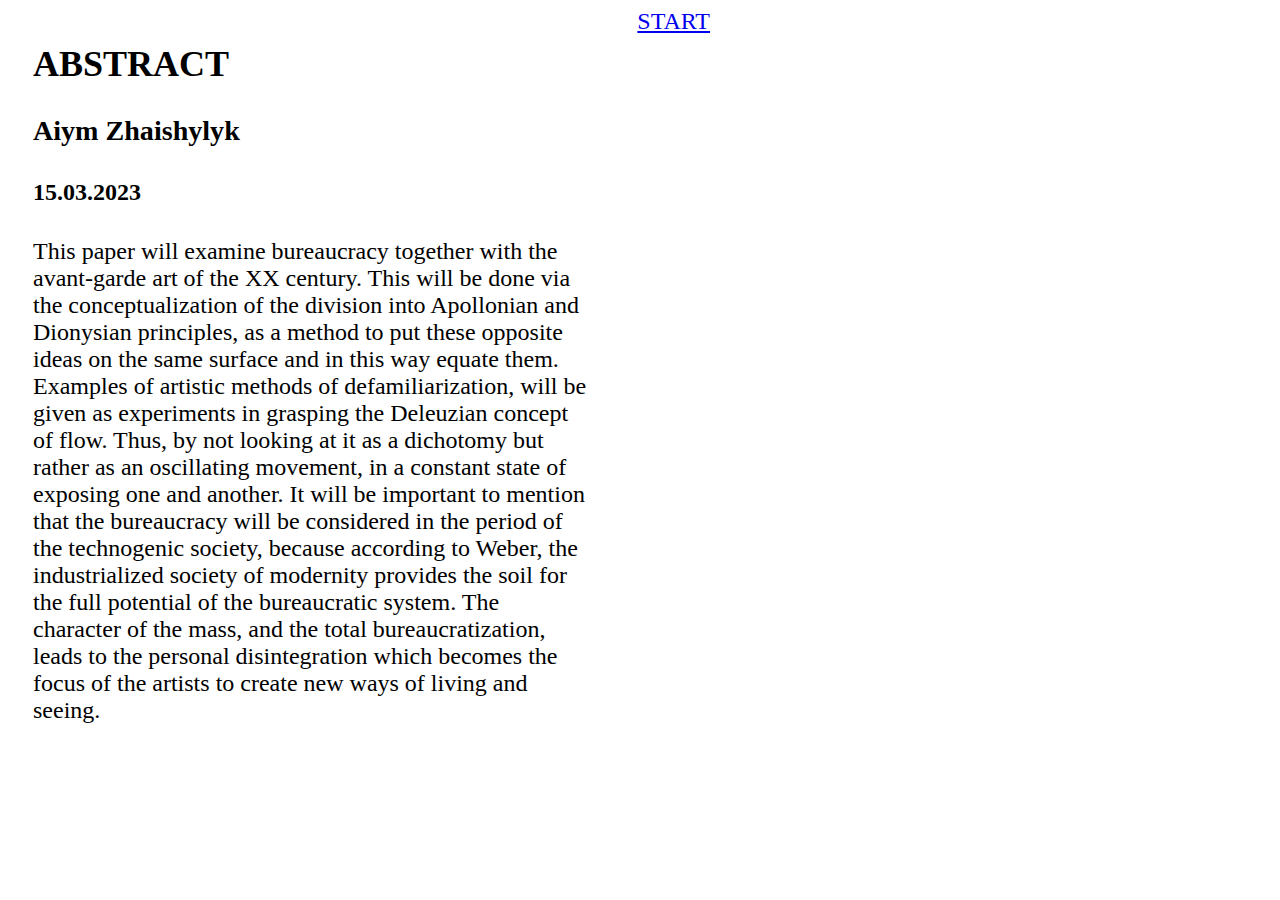
<file: index.html>
<!DOCTYPE html>
<html>
<head>
	<meta charset="utf-8" />
	<link rel="stylesheet" href="./style.css">
</head>

<body>
<div id="columnOne" class="column">
	<div>
		<h2 style="margin-left:20px;">
			ABSTRACT
		</h2>

		<h3 style="margin-left:20px;">
			Aiym Zhaishylyk
		</h3>

		<h4 style="margin-left:20px;">
			15.03.2023
		</h4>

		<p style="margin-left:20px;padding-right:40px;">
			This paper will examine bureaucracy together with the avant-garde art of the XX century. This will be done via the conceptualization of the division into Apollonian and Dionysian principles, as a method to put these opposite ideas on the same surface and in this way equate them. Examples of artistic methods of defamiliarization, will be given as experiments in grasping the Deleuzian concept of flow. Thus, by not looking at it as a dichotomy but rather as an oscillating movement, in a constant state of exposing one and another. It will be important to mention that the bureaucracy will be considered in the period of the technogenic society, because according to Weber, the industrialized society of modernity provides the soil for the full potential of the bureaucratic system. The character of the mass, and the total bureaucratization, leads to the personal disintegration which becomes the focus of the artists to create new ways of living and seeing.
		</p>
	</div>
</div>
<div>
	<a href="menu.html" class="button2">START</a>
</div>

</body>
</html>
</file>
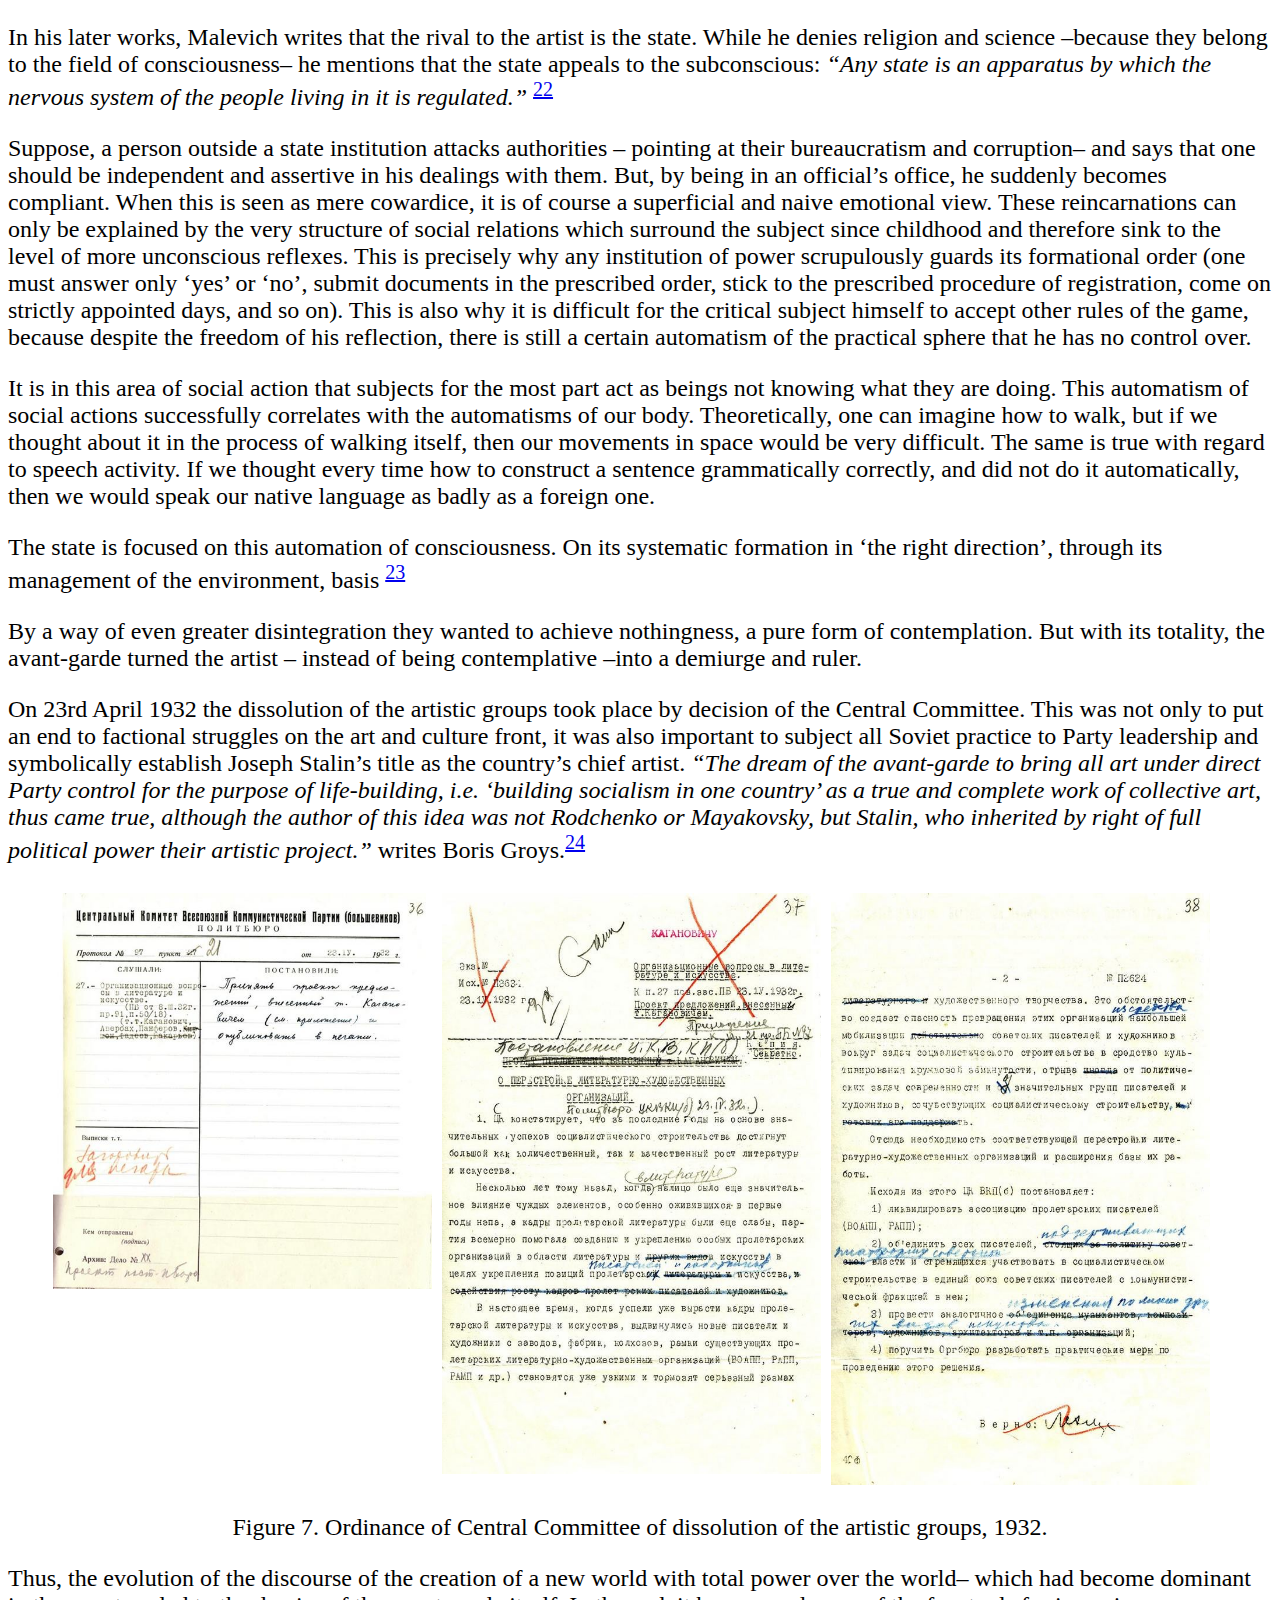
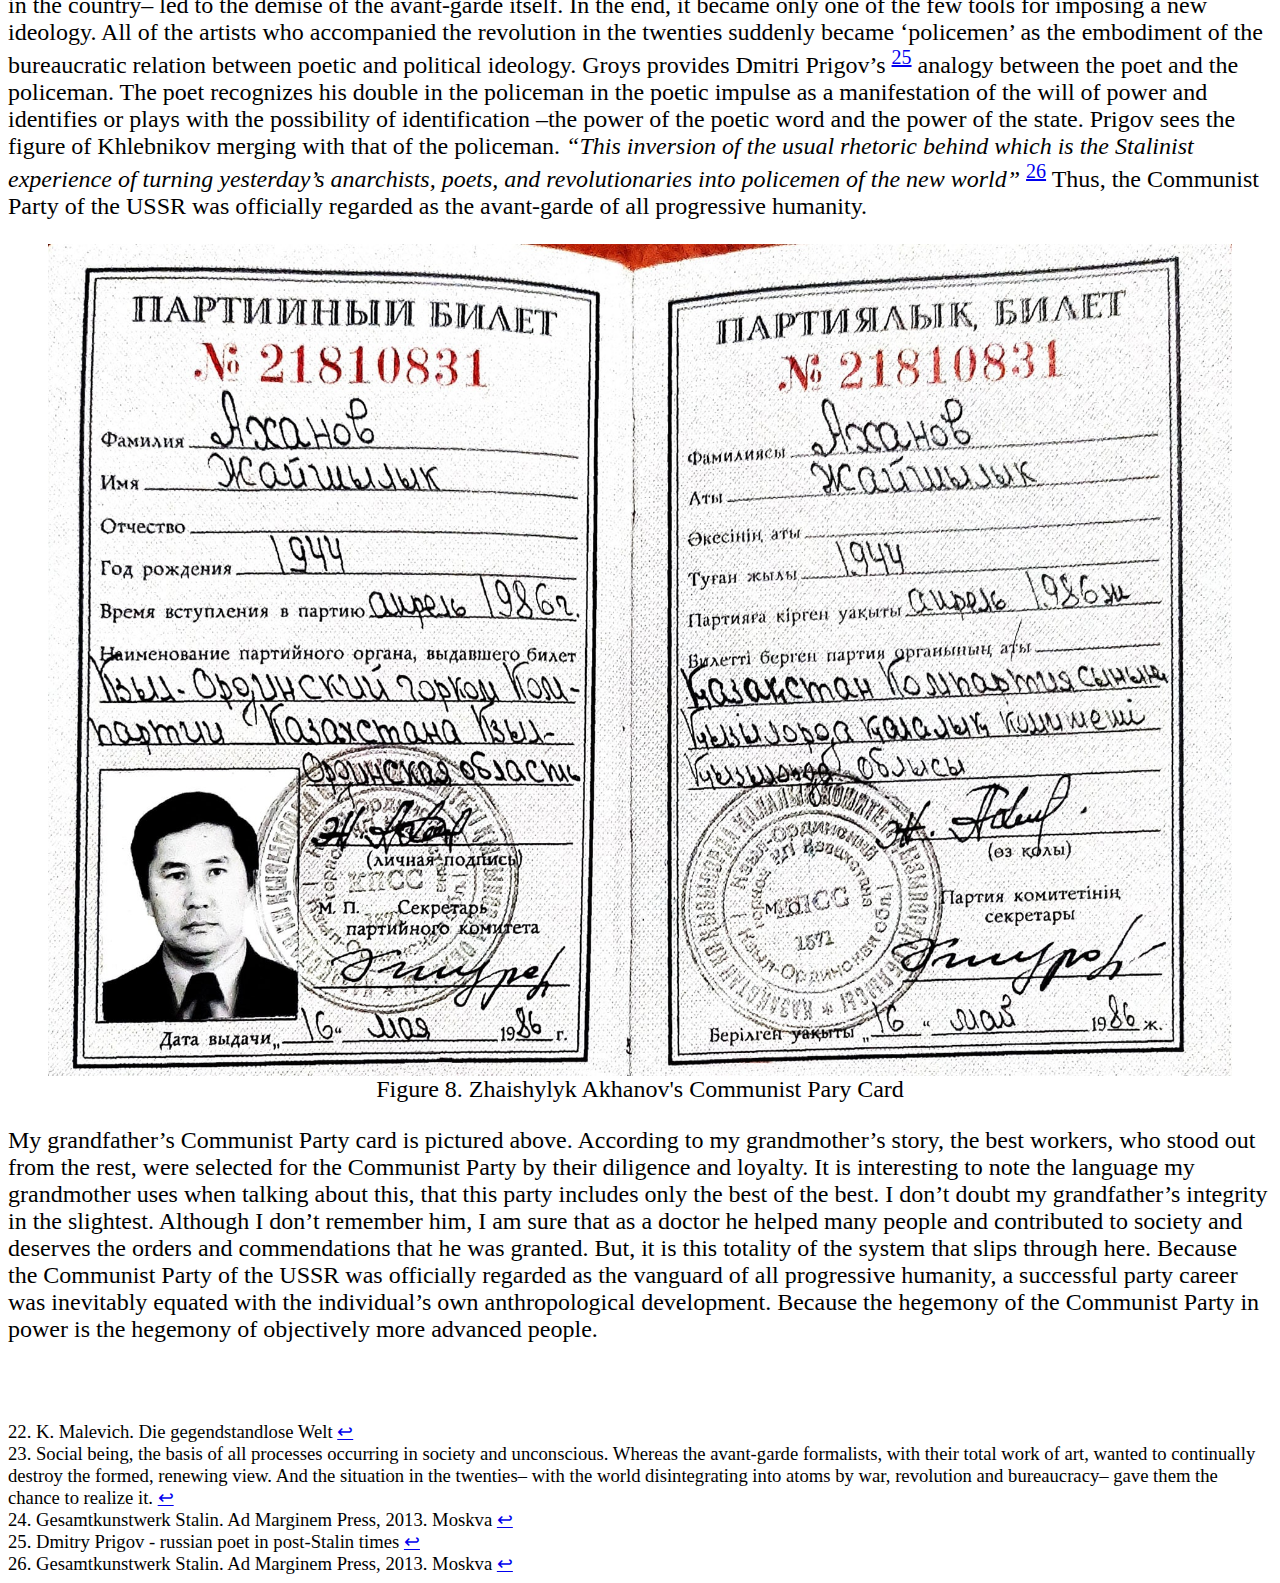
<file: artist-ruler.html>
<!DOCTYPE html>
<html>
  <head>
    <meta charset="UTF-8">
    <meta name="viewport" content="width=device-width, initial-scale=1.0">
    <title>The web site of aiymthesis</title>
    <!-- The style.css file allows you to change the look of your web pages.
         If you include the next line in all your web pages, they will all share the same look.
         This makes it easier to make new pages for your site. -->
   <link rel="stylesheet" href="style.css">
  </head>
  <body>


    <p>In his later works, Malevich writes that the rival to the artist is the state. While he denies religion and science –because they belong to the field of consciousness– he mentions that the state appeals to the subconscious:<i> “Any state is an apparatus by which the nervous system of the people living in it is regulated.”</i> <sup class="footnote"><a id="fnref-22" href="#fn-22">22 </a></sup></p>

<p>Suppose, a person outside a state institution attacks authorities – pointing at their bureaucratism and corruption– and says that one should be independent and assertive in his dealings with them. But, by being in an official’s office, he suddenly becomes compliant. When this is seen as mere cowardice, it is of course a superficial and naive emotional view. These reincarnations can only be explained by the very structure of social relations which surround the subject since childhood and therefore sink to the level of more unconscious reflexes. This is precisely why any institution of power scrupulously guards its formational order (one must answer only ‘yes’ or ‘no’, submit documents in the prescribed order, stick to the prescribed procedure of registration, come on strictly appointed days, and so on). This is also why it is difficult for the critical subject himself to accept other rules of the game, because despite the freedom of his reflection, there is still a certain automatism of the practical sphere that he has no control over. </p>

<p>It is in this area of social action that subjects for the most part act as beings not knowing what they are doing. This automatism of social actions successfully correlates with the automatisms of our body. Theoretically, one can imagine how to walk, but if we thought about it in the process of walking itself, then our movements in space would be very difficult. The same is true with regard to speech activity. If we thought every time how to construct a sentence grammatically correctly, and did not do it automatically, then we would speak our native language as badly as a foreign one.</p>

<p>The state is focused on this automation of consciousness. On its systematic formation in ‘the right direction’, through its management of the environment, basis <sup class="footnote"><a id="fnref-23" href="#fn-23">23</a></sup></p>
<p>By a way of even greater disintegration they wanted to achieve nothingness, a pure form of contemplation. But with its totality, the avant-garde turned the artist – instead of being contemplative –into a demiurge and ruler.</p>

<p>On 23rd April 1932 the dissolution of the artistic groups took place by decision of the Central Committee. This was not only to put an end to factional struggles on the art and culture front, it was also important to subject all Soviet practice to Party leadership and symbolically establish Joseph Stalin’s title as the country’s chief artist. <i>“The dream of the avant-garde to bring all art under direct Party control for the purpose of life-building, i.e. ‘building socialism in one country’ as a true and complete work of collective art, thus came true, although the author of this idea was not Rodchenko or Mayakovsky, but Stalin, who inherited by right of full political power their artistic project.”</i> writes Boris Groys.<sup class="footnote"><a id="fnref-24" href="#fn-24">24 </a></sup></p>
<figure>
<div class="row">
              <div class="column"; style="width: 32%;">
<img src="assets/ukaz1.jpg" id="images" style="display:block">
</div>
<div class="column"; style="width: 32%;">
<img src="assets/ukaz2.jpg" id="images" style="display:block">
</div>
<div class="column"; style="width: 32%;">
<img src="assets/ukaz3.jpg" id="images" style="display:block">
</div>
</figure>
<center>
<figcaption>Figure 7. Ordinance of Central Committee of dissolution of the artistic groups, 1932.</figcaption>
</center>
<p>Thus, the evolution of the discourse of the creation of a new world with total power over the world– which had become dominant in the country– led to the demise of the avant-garde itself. In the end, it became only one of the few tools for imposing a new ideology. All of the artists who accompanied the revolution in the twenties suddenly became ‘policemen’ as the embodiment of the bureaucratic relation between poetic and political ideology. Groys provides Dmitri Prigov’s <sup class="footnote"><a id="fnref-25" href="#fn-25">25</a></sup> analogy between the poet and the policeman. The poet recognizes his double in the policeman in the poetic impulse as a manifestation of the will of power and identifies or plays with the possibility of identification –the power of the poetic word and the power of the state. Prigov sees the figure of Khlebnikov merging with that of the policeman. <i>“This inversion of the usual rhetoric behind which is the Stalinist experience of turning yesterday’s anarchists, poets, and revolutionaries into policemen of the new world” </i><sup class="footnote"><a id="fnref-26" href="#fn-26">26</a></sup>
Thus, the Communist Party of the USSR was officially regarded as the avant-garde of all progressive humanity.</p>
<figure>
<img src="assets/ata.jpg" id="images" style="display:block">
<center>
<figcaption>
  Figure 8. Zhaishylyk Akhanov's Communist Pary Card
</figcaption>
</center>
</figure>
<p>My grandfather’s Communist Party card is pictured above. According to my grandmother’s story, the best workers, who stood out from the rest, were selected for the Communist Party by their diligence and loyalty. It is interesting to note the language my grandmother uses when talking about this, that this party includes only the best of the best. I don’t doubt my grandfather’s integrity in the slightest. Although I don’t remember him, I am sure that as a doctor he helped many people and contributed to society and deserves the orders and commendations that he was granted. But, it is this totality of the system that slips through here. Because the Communist Party of the USSR was officially regarded as the vanguard of all progressive humanity, a successful party career was inevitably equated with the individual’s own anthropological development. Because the hegemony of the Communist Party in power is the hegemony of objectively more advanced people.
</p>
<br>
<br>
<footer style="font-size:14pt;">

        <foot id="fn-22" value="22">
    22. K. Malevich. Die gegendstandlose Welt <span class="footnotereverse"><a href="#fnref-22">↩</a></span>
<br>
<foot id="fn-23" value="23">
23. Social being, the basis of all processes occurring in society</mark> and unconscious. Whereas the avant-garde formalists, with their total work of art, wanted to continually destroy the formed, renewing view. And the situation in the twenties– with the world disintegrating into atoms by war, revolution and bureaucracy– gave them the chance to realize it. <span class="footnotereverse"><a href="#fnref-23">↩</a></span>
<br>
<foot id="fn-24" value="24">
24. Gesamtkunstwerk Stalin. Ad Marginem Press, 2013. Moskva <span class="footnotereverse"><a href="#fnref-24">↩</a></span>
<br>
<foot id="fn-25" value="25">
25. Dmitry Prigov - russian poet in post-Stalin times <span class="footnotereverse"><a href="#fnref-25">↩</a></span>
<br>
<foot id="fn-26" value="26">
26. Gesamtkunstwerk Stalin. Ad Marginem Press, 2013. Moskva <span class="footnotereverse"><a href="#fnref-26">↩</a></span>
</footer>
  </body>
</html>
</file>
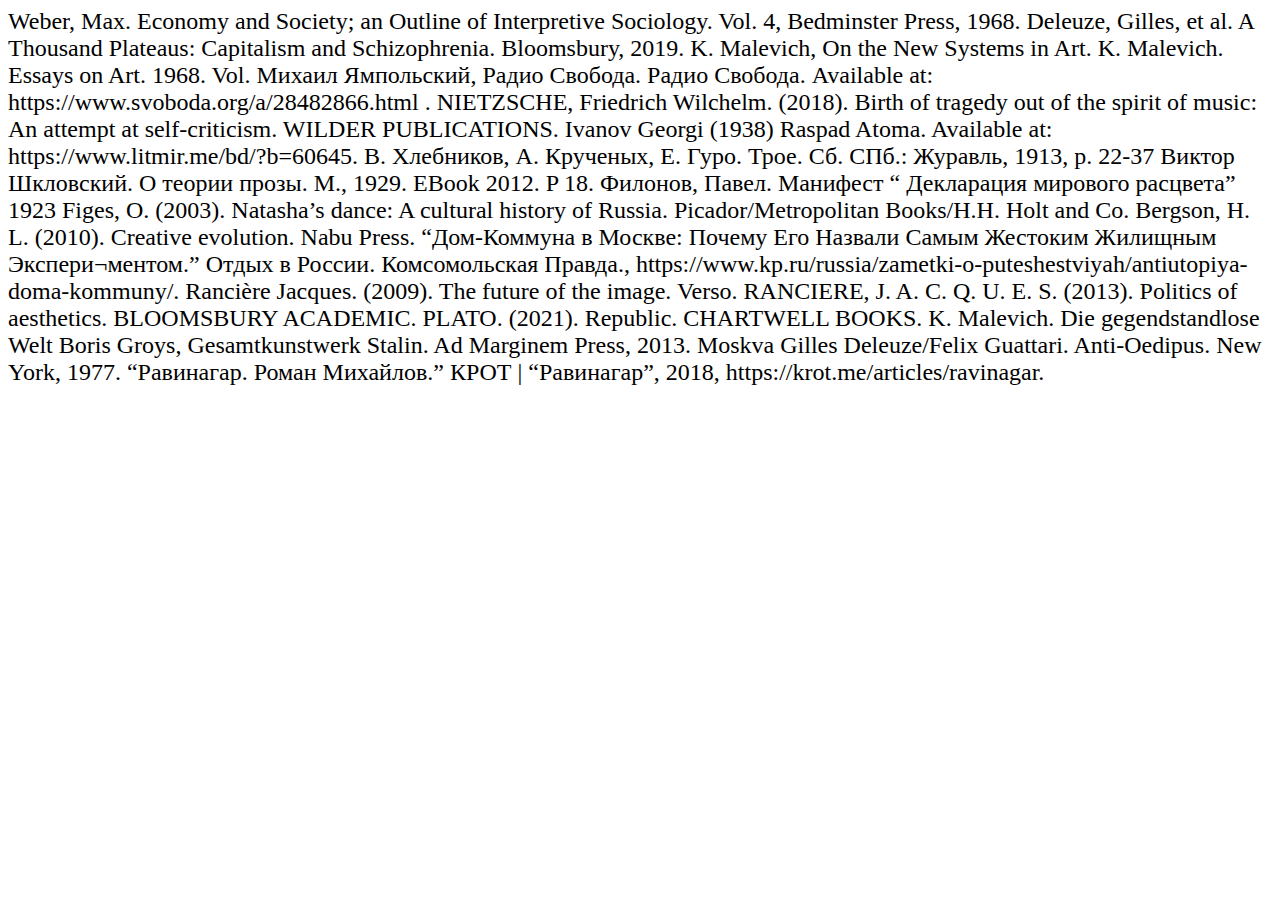
<file: bibliography.html>
<!DOCTYPE html>
<html>
  <head>
    <meta charset="UTF-8">
    <meta name="viewport" content="width=device-width, initial-scale=1.0">
    <title>The web site of aiymthesis</title>
    <!-- The style.css file allows you to change the look of your web pages.
         If you include the next line in all your web pages, they will all share the same look.
         This makes it easier to make new pages for your site. -->
    <link rel="stylesheet" href="style.css">
  <body>
    

    Weber, Max. Economy and Society; an Outline of Interpretive Sociology. Vol. 4, Bedminster Press, 1968.
Deleuze, Gilles, et al. A Thousand Plateaus: Capitalism and Schizophrenia. Bloomsbury, 2019.
K. Malevich, On the New Systems in Art. K. Malevich. Essays on Art. 1968. Vol. Михаил Ямпольский, Радио Свобода. Радио Свобода. Available at: https://www.svoboda.org/a/28482866.html .
NIETZSCHE, Friedrich Wilchelm. (2018). Birth of tragedy out of the spirit of music: An attempt at self-criticism. WILDER PUBLICATIONS.
Ivanov Georgi (1938) Raspad Atoma. Available at: https://www.litmir.me/bd/?b=60645.
В. Хлебников, А. Крученых, Е. Гуро. Трое. Сб. СПб.: Журавль, 1913, p. 22-37
Виктор Шкловский. О теории прозы. М., 1929. EBook 2012. P 18.
Филонов, Павел. Манифест “ Декларация мирового расцвета” 1923
Figes, O. (2003). Natasha’s dance: A cultural history of Russia. Picador/Metropolitan Books/H.H. Holt and Co.
Bergson, H. L. (2010). Creative evolution. Nabu Press.
“Дом-Коммуна в Москве: Почему Его Назвали Самым Жестоким Жилищным Экспери¬ментом.” Отдых в России. Комсомольская Правда., https://www.kp.ru/russia/zametki-o-puteshestviyah/antiutopiya-doma-kommuny/.
Rancière Jacques. (2009). The future of the image. Verso.
RANCIERE, J. A. C. Q. U. E. S. (2013). Politics of aesthetics. BLOOMSBURY ACADEMIC.
PLATO. (2021). Republic. CHARTWELL BOOKS.
K. Malevich. Die gegendstandlose Welt
Boris Groys, Gesamtkunstwerk Stalin. Ad Marginem Press, 2013. Moskva
Gilles Deleuze/Felix Guattari. Anti-Oedipus. New York, 1977.
“Равинагар. Роман Михайлов.” КРОТ | “Равинагар”, 2018, https://krot.me/articles/ravinagar.


  </body>
</html>
</file>
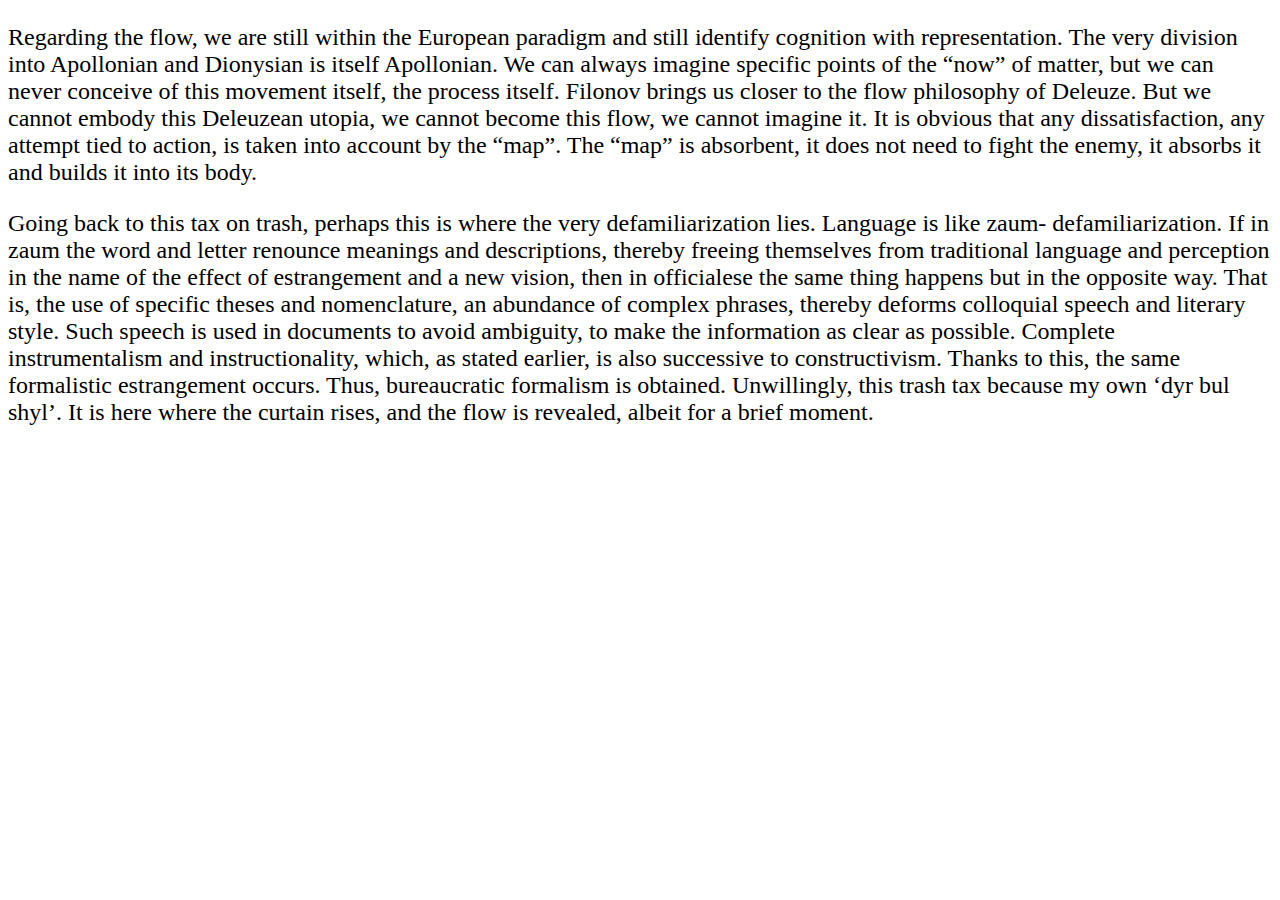
<file: conclusion.html>
<!DOCTYPE html>
<html>
  <head>
    <meta charset="UTF-8">
    <meta name="viewport" content="width=device-width, initial-scale=1.0">
    <title>The web site of aiymthesis</title>
    <!-- The style.css file allows you to change the look of your web pages.
         If you include the next line in all your web pages, they will all share the same look.
         This makes it easier to make new pages for your site. -->
   <link rel="stylesheet" href="style.css">
  </head>
  <body>
    
    
    <p>Regarding the flow, we are still within the European paradigm and still identify cognition with representation. The very division into Apollonian and Dionysian is itself Apollonian. We can always imagine specific points of the “now” of matter, but we can never conceive of this movement itself, the process itself. Filonov brings us closer to the flow philosophy of Deleuze. But we cannot embody this Deleuzean utopia, we cannot become this flow, we cannot imagine it. It is obvious that any dissatisfaction, any attempt tied to action, is taken into account by the “map”. The “map” is absorbent, it does not need to fight the enemy, it absorbs it and builds it into its body.</p>
    <p>Going back to this tax on trash, perhaps this is where the very defamiliarization lies. Language is like zaum- defamiliarization. If in zaum the word and letter renounce meanings and descriptions, thereby freeing themselves from traditional language and perception in the name of the effect of estrangement and a new vision, then in officialese the same thing happens but in the opposite way. That is, the use of specific theses and nomenclature, an abundance of complex phrases, thereby deforms colloquial speech and literary style. Such speech is used in documents to avoid ambiguity, to make the information as clear as possible. Complete instrumentalism and instructionality, which, as stated earlier, is also successive to constructivism. Thanks to this, the same formalistic estrangement occurs. Thus, bureaucratic formalism is obtained. Unwillingly, this trash tax because my own ‘dyr bul shyl’. It is here where the curtain rises, and the flow is revealed, albeit for a brief moment.</p>

    
  </body>
</html>
</file>
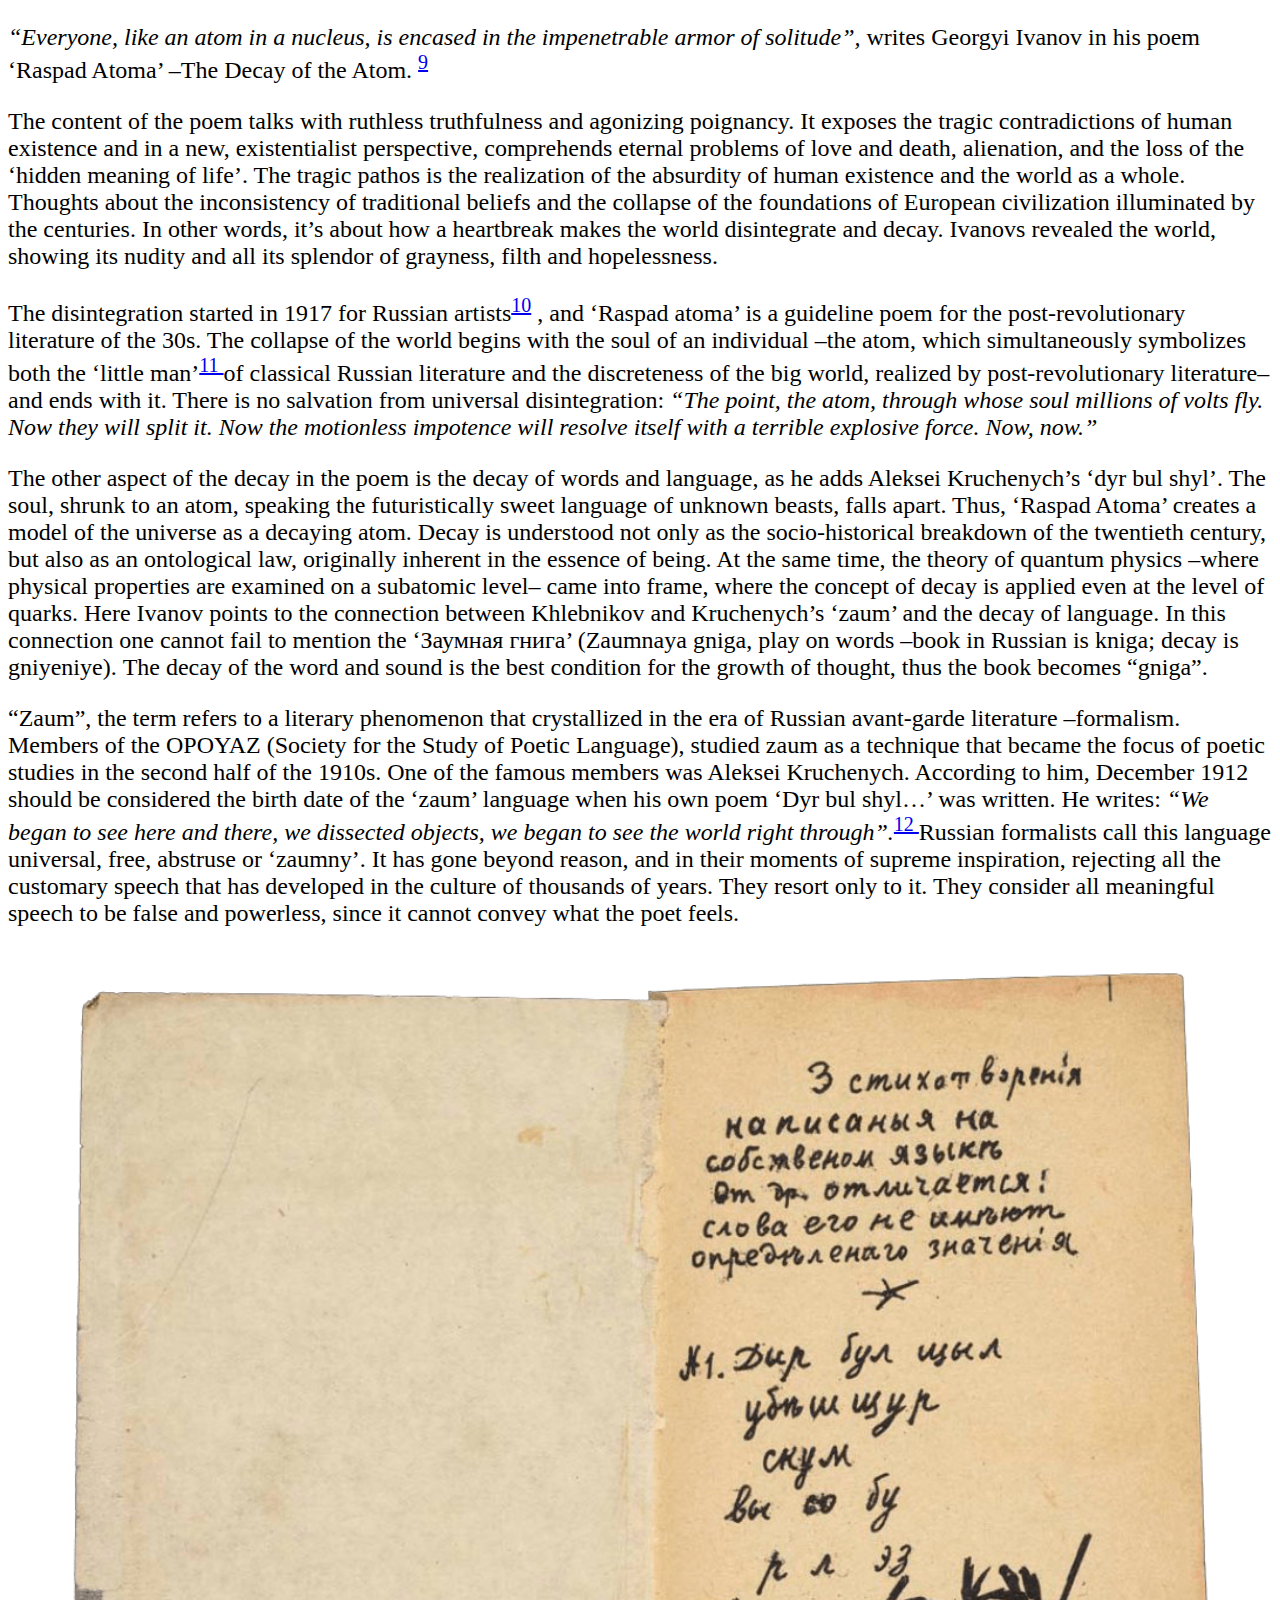
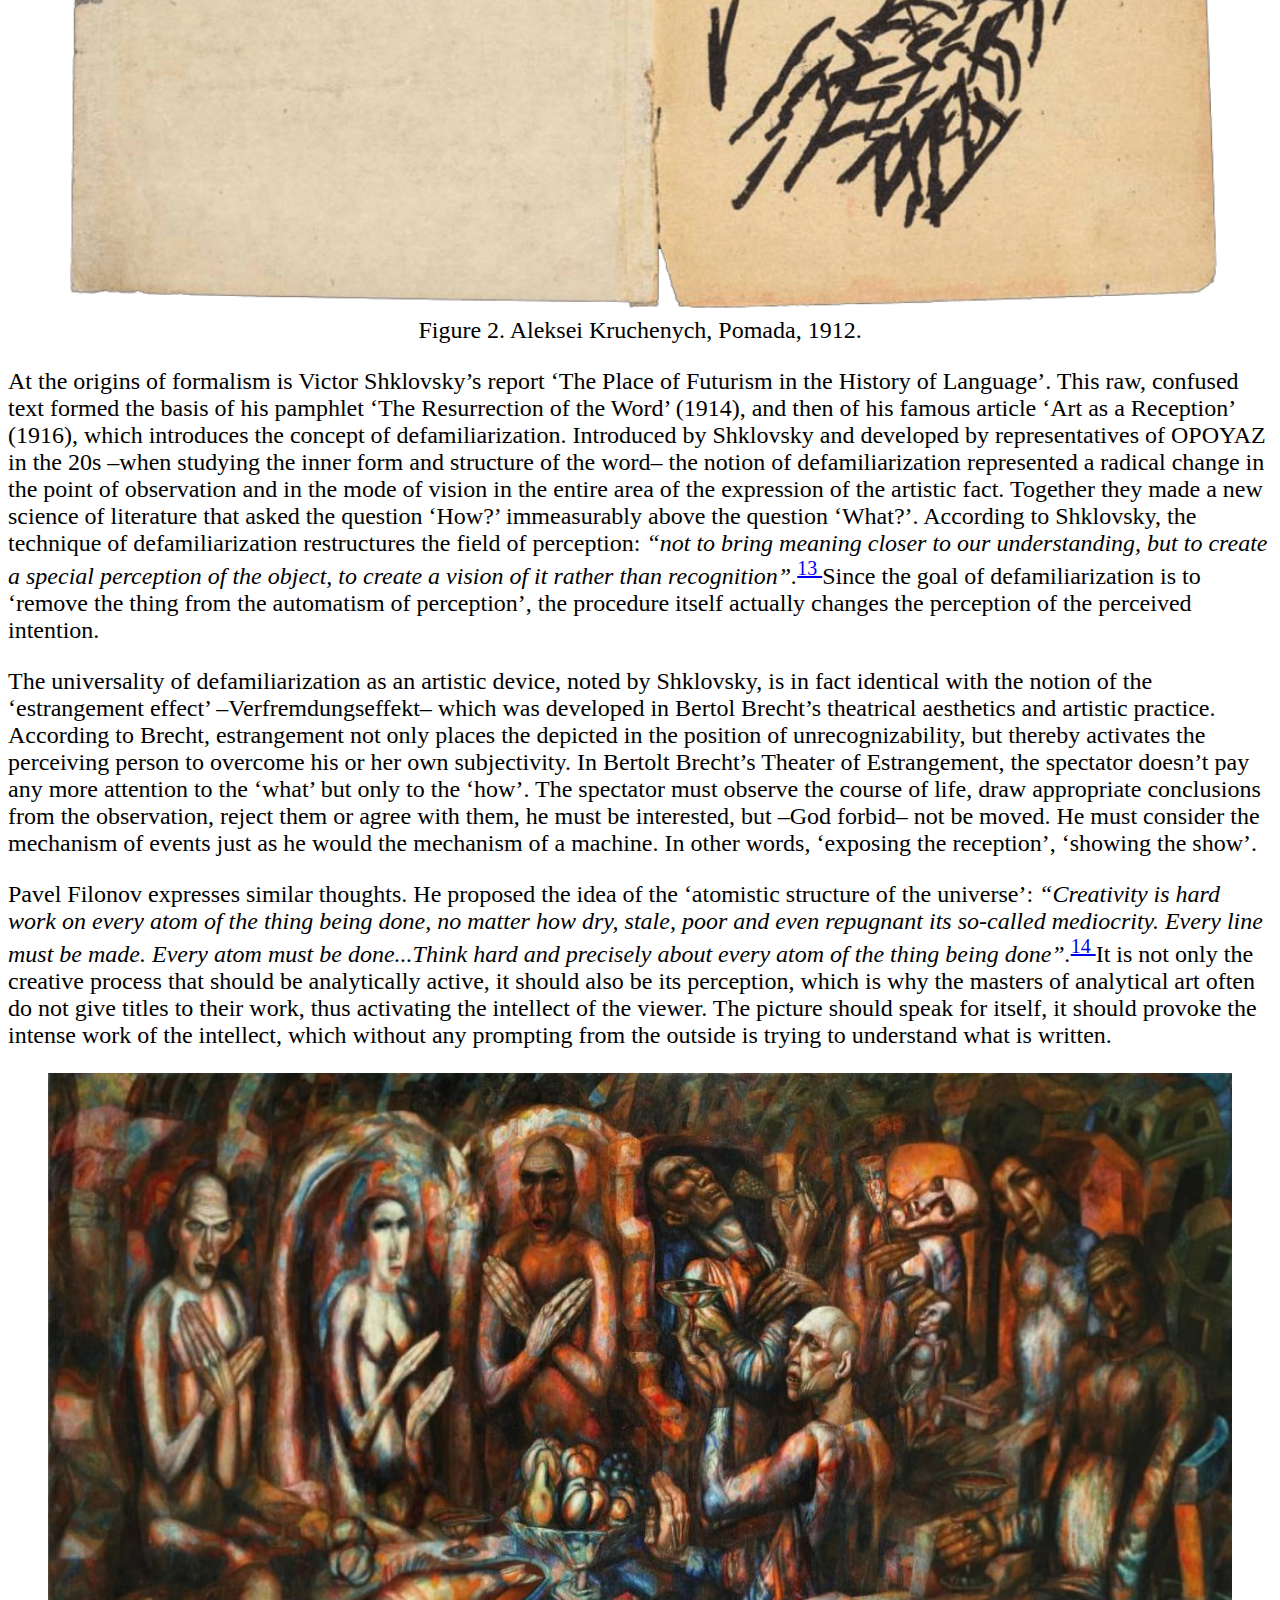
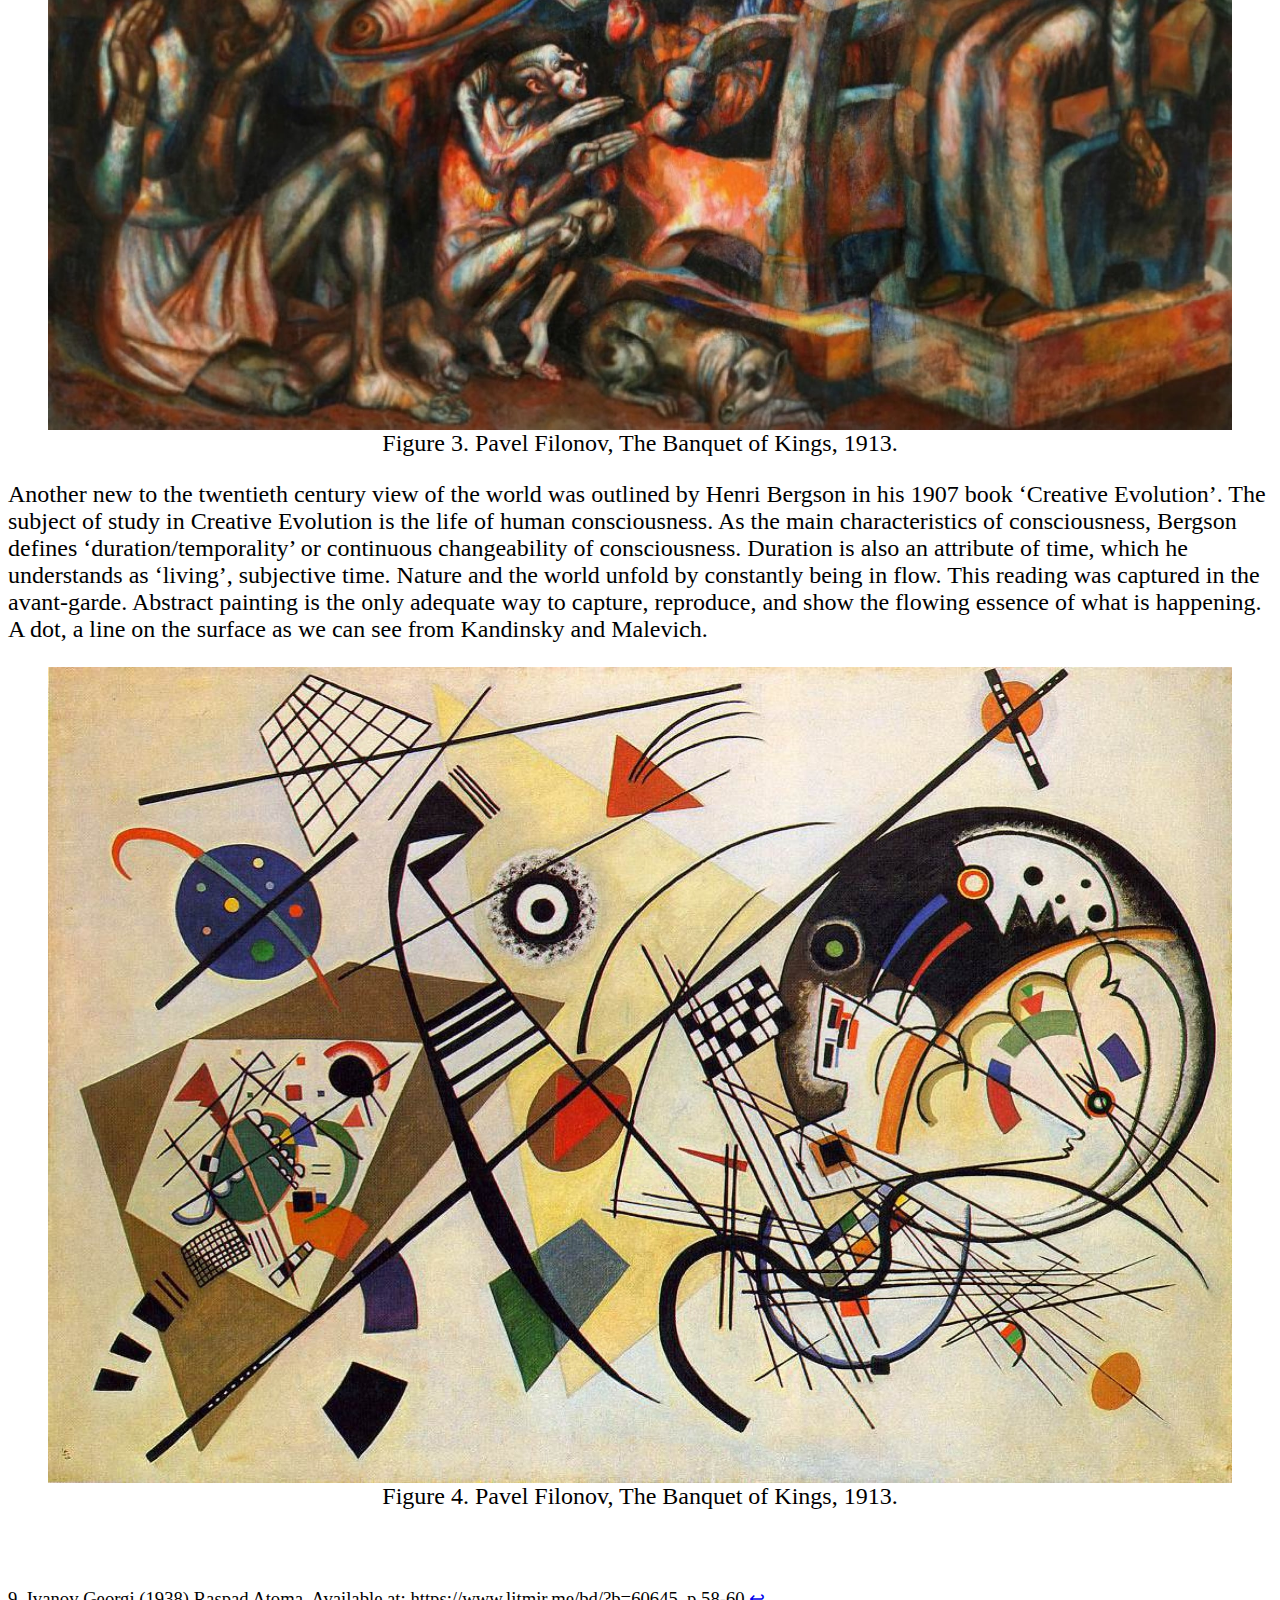
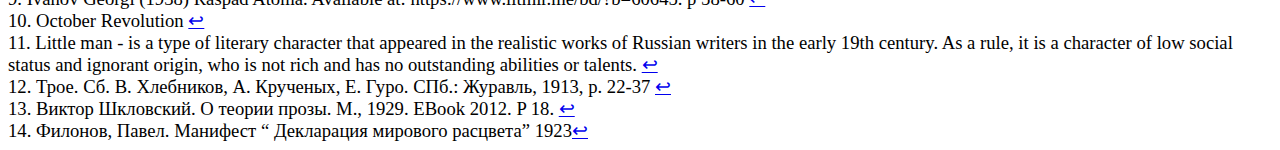
<file: decay.html>
<!DOCTYPE html>
<html>
  <head>
    <meta charset="UTF-8">
    <meta name="viewport" content="width=device-width, initial-scale=1.0">
    <title>The web site of aiymthesis</title>
    <!-- The style.css file allows you to change the look of your web pages.
         If you include the next line in all your web pages, they will all share the same look.
         This makes it easier to make new pages for your site. -->
    <link rel="stylesheet" href="style.css">
  </head>
  <body>
    

    <p> <i>“Everyone, like an atom in a nucleus, is encased in the impenetrable armor of solitude”,</i>
writes Georgyi Ivanov in his poem ‘Raspad Atoma’ –The Decay of the Atom. <sup class="footnote"><a id="fnref-9" href="#fn-9">9 </a></sup>

<p>The content of the poem talks with ruthless truthfulness and agonizing poignancy. It exposes the tragic contradictions of human existence and in a new, existentialist perspective, comprehends eternal problems of love and death, alienation, and the loss of the ‘hidden meaning of life’. The tragic pathos is the realization of the absurdity of human existence and the world as a whole. Thoughts about the inconsistency of traditional beliefs and the collapse of the foundations of European civilization illuminated by the centuries. In other words, it’s about how a heartbreak makes the world disintegrate and decay. Ivanovs revealed the world, showing its nudity and all its splendor of grayness, filth and hopelessness. </p>
<p>The disintegration started in 1917 for Russian artists<sup class="footnote"><a id="fnref-10" href="#fn-10">10</a></sup>  , and ‘Raspad atoma’ is a guideline poem for the post-revolutionary literature of the 30s. The collapse of the world begins with the soul of an individual –the atom, which simultaneously symbolizes both the ‘little man’<sup class="footnote"><a id="fnref-11" href="#fn-11">11 </a></sup> of classical Russian literature and the discreteness of the big world, realized by post-revolutionary literature– and ends with it. There is no salvation from universal disintegration: <i>“The point, the atom, through whose soul millions of volts fly. Now they will split it. Now the motionless impotence will resolve itself with a terrible explosive force. Now, now.”</i></p>
<p> The other aspect of the decay in the poem is the decay of words and language, as he adds Aleksei Kruchenych’s ‘dyr bul shyl’. The soul, shrunk to an atom, speaking the futuristically sweet language of unknown beasts, falls apart. Thus, ‘Raspad Atoma’ creates a model of the universe as a decaying atom. Decay is understood not only as the socio-historical breakdown of the twentieth century, but also as an ontological law, originally inherent in the essence of being. At the same time, the theory of quantum physics –where physical properties are examined on a subatomic level– came into frame, where the concept of decay is applied even at the level of quarks. Here Ivanov points to the connection between Khlebnikov and Kruchenych’s ‘zaum’ and the decay of language. In this connection one cannot fail to mention the ‘Заумная гнига’ (Zaumnaya gniga, play on words –book in Russian is kniga; decay is gniyeniye). The decay of the word and sound is the best condition for the growth of thought, thus the book becomes “gniga”.</p>

<p>“Zaum”, the term refers to a literary phenomenon that crystallized in the era of Russian avant-garde literature –formalism. Members of the OPOYAZ (Society for the Study of Poetic Language), studied zaum as a technique that became the focus of poetic studies in the second half of the 1910s. One of the famous members was Aleksei Kruchenych. According to him, December 1912 should be considered the birth date of the ‘zaum’ language when his own poem ‘Dyr bul shyl…’ was written. He writes: <i>“We began to see here and there, we dissected objects, we began to see the world right through”.</i><sup class="footnote"><a id="fnref-12" href="#fn-12">12 </a></sup> Russian formalists call this language universal, free, abstruse or ‘zaumny’. It has gone beyond reason, and in their moments of supreme inspiration, rejecting all the customary speech that has developed in the culture of thousands of years. They resort only to it. They consider all meaningful speech to be false and powerless, since it cannot convey what the poet feels.</p>
 <figure>
 <img src="assets/zaum.png" id="images" style="display:block">
 <center>
 <figcaption>Figure 2. Aleksei Kruchenych, Pomada, 1912.</figcaption>
</center>
</figure>
<p>At the origins of formalism is Victor Shklovsky’s report ‘The Place of Futurism in the History of Language’. This raw, confused text formed the basis of his pamphlet ‘The Resurrection of the Word’ (1914), and then of his famous article ‘Art as a Reception’ (1916), which introduces the concept of defamiliarization. Introduced by Shklovsky and developed by representatives of OPOYAZ in the 20s –when studying the inner form and structure of the word– the notion of defamiliarization represented a radical change in the point of observation and in the mode of vision in the entire area of the expression of the artistic fact. Together they made a new science of literature that asked the question ‘How?’ immeasurably above the question ‘What?’. According to Shklovsky, the technique of defamiliarization restructures the field of perception:<i> “not to bring meaning closer to our understanding, but to create a special perception of the object, to create a vision of it rather than recognition”.</i><sup class="footnote"><a id="fnref-13" href="#fn-13">13 </a></sup> Since the goal of defamiliarization is to ‘remove the thing from the automatism of perception’, the procedure itself actually changes the perception of the perceived intention.</p>
<p>The universality of defamiliarization as an artistic device, noted by Shklovsky, is in fact identical with the notion of the ‘estrangement effect’ –Verfremdungseffekt– which was developed in Bertol Brecht’s theatrical aesthetics and artistic practice. According to Brecht, estrangement not only places the depicted in the position of unrecognizability, but thereby activates the perceiving person to overcome his or her own subjectivity. In Bertolt Brecht’s Theater of Estrangement, the spectator doesn’t pay any more attention to the ‘what’ but only to the ‘how’. The spectator must observe the course of life, draw appropriate conclusions from the observation, reject them or agree with them, he must be interested, but –God forbid– not be moved. He must consider the mechanism of events just as he would the mechanism of a machine. In other words, ‘exposing the reception’, ‘showing the show’.</p>

<p>Pavel Filonov expresses similar thoughts. He proposed the idea of the ‘atomistic structure of the universe’: <i>“Creativity is hard work on every atom of the thing being done, no matter how dry, stale, poor and even repugnant its so-called mediocrity. Every line must be made. Every atom must be done...Think hard and precisely about every atom of the thing being done”.</i><sup class="footnote"><a id="fnref-14" href="#fn-14">14 </a></sup> It is not only the creative process that should be analytically active, it should also be its perception, which is why the masters of analytical art often do not give titles to their work, thus activating the intellect of the viewer. The picture should speak for itself, it should provoke the intense work of the intellect, which without any prompting from the outside is trying to understand what is written.</p>
 <figure>
 <img src="assets/filonov.jpg" id="images" style="display:block">
 <center>
 <figcaption>Figure 3. Pavel Filonov, The Banquet of Kings, 1913.</figcaption>
</center>
</figure>
<p>Another new to the twentieth century view of the world was outlined by Henri Bergson in his 1907 book ‘Creative Evolution’. The subject of study in Creative Evolution is the life of human consciousness. As the main characteristics of consciousness, Bergson defines ‘duration/temporality’ or continuous changeability of consciousness. Duration is also an attribute of time, which he understands as ‘living’, subjective time. Nature and the world unfold by constantly being in flow. This reading was captured in the avant-garde. Abstract painting is the only adequate way to capture, reproduce, and show the flowing essence of what is happening. A dot, a line on the surface as we can see from Kandinsky and Malevich.
 <figure>
 <img src="assets/kandin.jpg" id="images" style="display:block">
 <center>
 <figcaption>Figure 4. Pavel Filonov, The Banquet of Kings, 1913.</figcaption>
</center>
</figure>
</p>
<br>
<br>
<footer style="font-size:14pt;">
      
        <foot id="fn-9" value="9">
9. Ivanov Georgi (1938) Raspad Atoma. Available at: https://www.litmir.me/bd/?b=60645. p 58-60
<span class="footnotereverse"><a href="#fnref-9">↩</a></span>
<br>
<foot id="fn-10" value="10">
10. October Revolution <span class="footnotereverse"><a href="#fnref-10">↩</a></span>
<br>
<foot id="fn-11" value="11">
11. Little man - is a type of literary character that appeared in the realistic works of Russian writers in the early 19th century. As a rule, it is a character of low social status and ignorant origin, who is not rich and has no outstanding abilities or talents. <span class="footnotereverse"><a href="#fnref-11">↩</a></span>
<br>
<foot id="fn-12" value="12">
12. Трое. Сб. В. Хлебников, А. Крученых, Е. Гуро. СПб.: Журавль, 1913, p. 22-37 <span class="footnotereverse"><a href="#fnref-12">↩</a></span>
<br>
<foot id="fn-13" value="13">
13. Виктор Шкловский. О теории прозы. М., 1929. EBook 2012. P 18. <span class="footnotereverse"><a href="#fnref-13">↩</a></span>
<br>
<foot id="fn-14" value="14">
14. Филонов, Павел. Манифест “ Декларация мирового расцвета” 1923<span class="footnotereverse"><a href="#fnref-14">↩</a></span>
   
  </body>
</html>
</file>
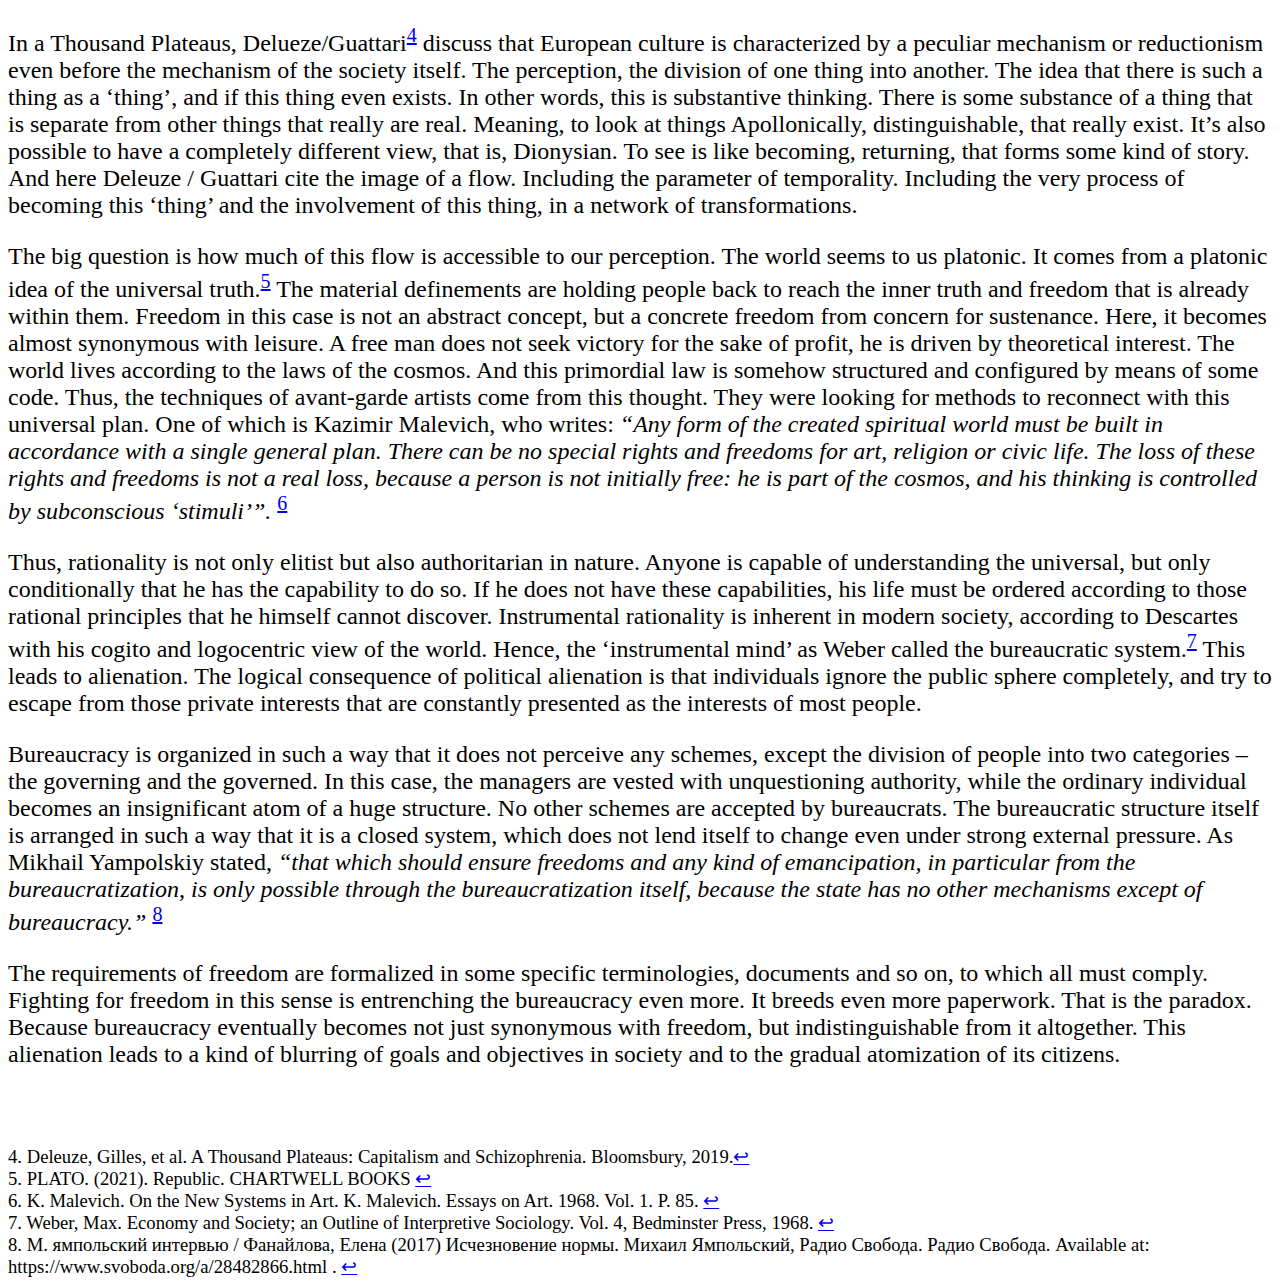
<file: instrumental.html>
<!DOCTYPE html>
<html>
  <head>
    <meta charset="UTF-8">
    <meta name="viewport" content="width=device-width, initial-scale=1.0">
    <title>The web site of aiymthesis</title>
    <!-- The style.css file allows you to change the look of your web pages.
         If you include the next line in all your web pages, they will all share the same look.
         This makes it easier to make new pages for your site. -->
    <link rel="stylesheet" href="style.css">
  </head>
  <body>
   
    

    <p>In a Thousand Plateaus, Delueze/Guattari<sup class="footnote"><a id="fnref-4" href="#fn-4">4</a></sup> discuss that European culture is characterized by a peculiar mechanism or reductionism even before the mechanism of the society itself. The perception, the division of one thing into another. The idea that there is such a thing as a ‘thing’, and if this thing even exists. In other words, this is substantive thinking. There is some substance of a thing that is separate from other things that really are real. Meaning, to look at things Apollonically, distinguishable, that really exist. It’s also possible to have a completely different view, that is, Dionysian. To see is like becoming, returning, that forms some kind of story. And here Deleuze / Guattari cite the image of a flow. Including the parameter of temporality. Including the very process of becoming this ‘thing’ and the involvement of this thing, in a network of transformations.</p>

    <p>The big question is how much of this flow is accessible to our perception. The world seems to us platonic. It comes from a platonic idea of the universal truth.<sup class="footnote"><a id="fnref-5" href="#fn-5">5</a></sup> The material definements are holding people back to reach the inner truth and freedom that is already within them. Freedom in this case is not an abstract concept, but a concrete freedom from concern for sustenance. Here, it becomes almost synonymous with leisure. A free man does not seek victory for the sake of profit, he is driven by theoretical interest. The world lives according to the laws of the cosmos. And this primordial law is somehow structured and configured by means of some code. Thus, the techniques of avant-garde artists come from this thought. They were looking for methods to reconnect with this universal plan. One of which is Kazimir Malevich, who writes: <i>“Any form of the created spiritual world must be built in accordance with a single general plan. There can be no special rights and freedoms for art, religion or civic life. The loss of these rights and freedoms is not a real loss, because a person is not initially free: he is part of the cosmos, and his thinking is controlled by subconscious ‘stimuli’”.</i> <sup class="footnote"><a id="fnref-6" href="#fn-6">6 </a></sup> </p> 
    <p>Thus, rationality is not only elitist but also authoritarian in nature. Anyone is capable of understanding the universal, but only conditionally that he has the capability to do so. If he does not have these capabilities, his life must be ordered according to those rational principles that he himself cannot discover. Instrumental rationality is inherent in modern society, according to Descartes with his cogito and logocentric view of the world. Hence, the ‘instrumental mind’ as Weber called the bureaucratic system.<sup class="footnote"><a id="fnref-7" href="#fn-7">7</a></sup> This leads to alienation. The logical consequence of political alienation is that individuals ignore the public sphere completely, and try to escape from those private interests that are constantly presented as the interests of most people.</p>
    <p>Bureaucracy is organized in such a way that it does not perceive any schemes, except the division of people into two categories –the governing and the governed. In this case, the managers are vested with unquestioning authority, while the ordinary individual becomes an insignificant atom of a huge structure. No other schemes are accepted by bureaucrats. The bureaucratic structure itself is arranged in such a way that it is a closed system, which does not lend itself to change even under strong external pressure. As Mikhail Yampolskiy stated, <i>“that which should ensure freedoms and any kind of emancipation, in particular from the bureaucratization, is only possible through the bureaucratization itself, because the state has no other mechanisms except of bureaucracy.” </i><sup class="footnote"><a id="fnref-8" href="#fn-8">8</a></sup> </p>
    <p>The requirements of freedom are formalized in some specific terminologies, documents and so on, to which all must comply. Fighting for freedom in this sense is entrenching the bureaucracy even more. It breeds even more paperwork. That is the paradox. Because bureaucracy eventually becomes not just synonymous with freedom, but indistinguishable from it altogether. This alienation leads to a kind of blurring of goals and objectives in society and to the gradual atomization of its citizens.
</p>
<br>
<br>
<footer style="font-size:14pt;">
      
        <foot id="fn-4" value="4">
  4. Deleuze, Gilles, et al. A Thousand Plateaus: Capitalism and Schizophrenia. Bloomsbury, 2019.<span class="footnotereverse"><a href="#fnref-4">↩</a></span>
<br>
<foot id="fn-5" value="5">
5. PLATO. (2021). Republic. CHARTWELL BOOKS <span class="footnotereverse"><a href="#fnref-5">↩</a></span>
<br>
<foot id="fn-6" value="6">
6. K. Malevich. On the New Systems in Art. K. Malevich. Essays on Art. 1968. Vol. 1. P. 85. <span class="footnotereverse"><a href="#fnref-6">↩</a></span>
<br>
<foot id="fn-7" value="7">
7. Weber, Max. Economy and Society; an Outline of Interpretive Sociology. Vol. 4, Bedminster Press, 1968. <span class="footnotereverse"><a href="#fnref-7">↩</a></span>
<br>
<foot id="fn-8" value="8">
   8. М. ямпольский интервью / Фанайлова, Елена (2017) Исчезновение нормы. Михаил Ямпольский, Радио Свобода. Радио Свобода. Available at: https://www.svoboda.org/a/28482866.html . <span class="footnotereverse"><a href="#fnref-8">↩</a></span>


</footer>
  </body>
</html>
</file>
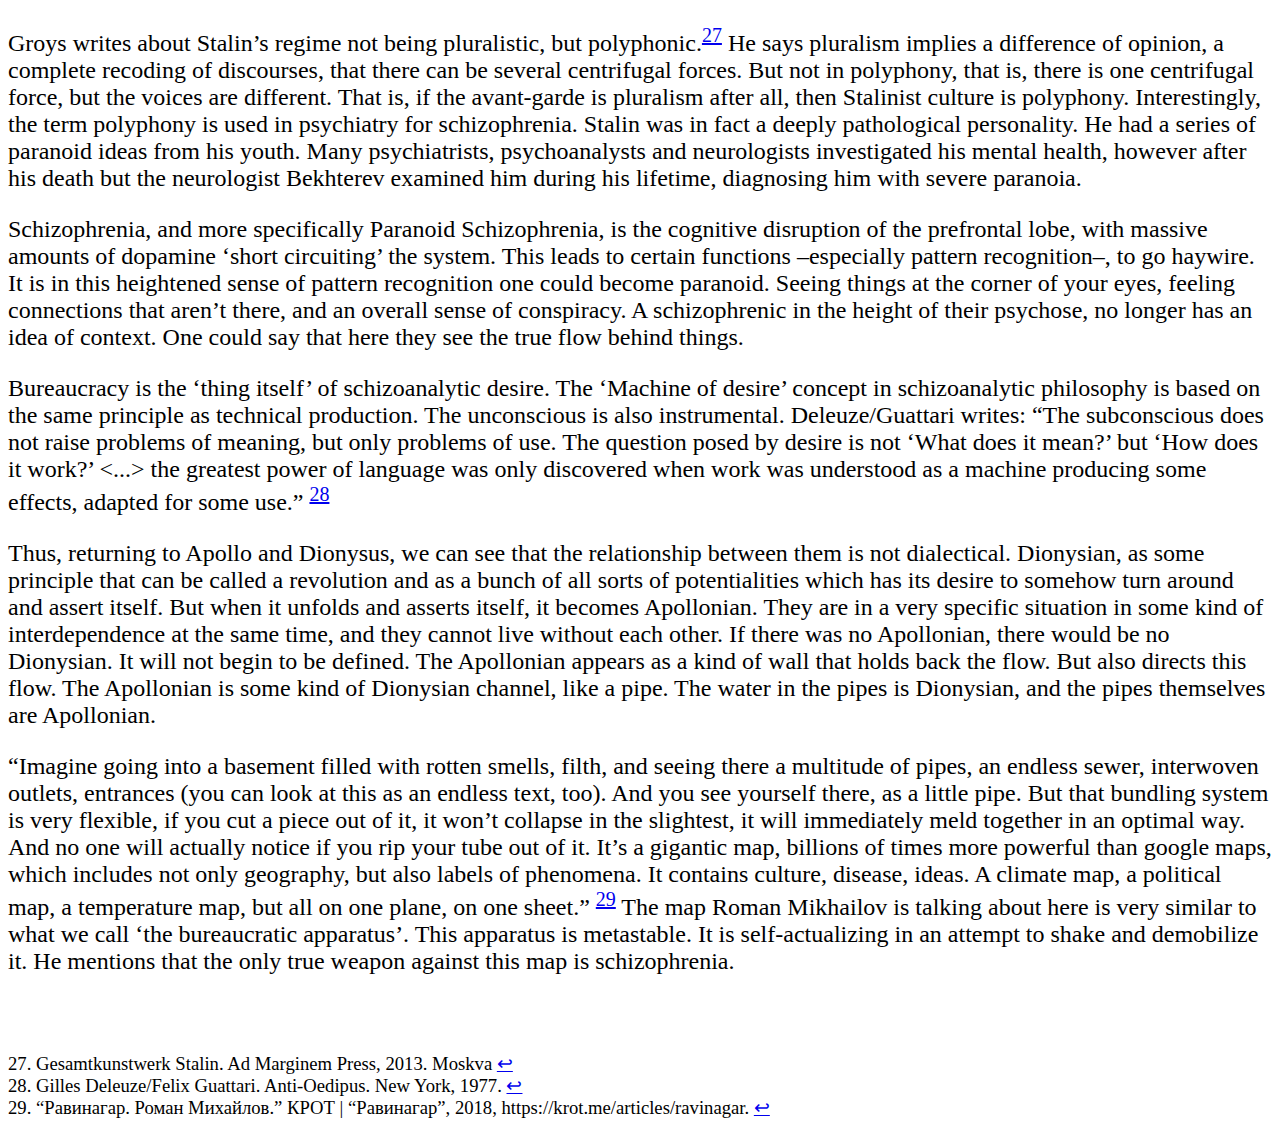
<file: oscillation.html>
<!DOCTYPE html>
<html>
  <head>
    <meta charset="UTF-8">
    <meta name="viewport" content="width=device-width, initial-scale=1.0">
    <title>The web site of aiymthesis</title>
    <!-- The style.css file allows you to change the look of your web pages.
         If you include the next line in all your web pages, they will all share the same look.
         This makes it easier to make new pages for your site. -->
   <link rel="stylesheet" href="style.css">
  </head>
  <body>
    
    
    <p>Groys writes about Stalin’s regime not being pluralistic, but polyphonic.<sup class="footnote"><a id="fnref-27" href="#fn-27">27</a></sup> He says pluralism implies a difference of opinion, a complete recoding of discourses, that there can be several centrifugal forces. But not in polyphony, that is, there is one centrifugal force, but the voices are different. That is, if the avant-garde is pluralism after all, then Stalinist culture is polyphony. Interestingly, the term polyphony is used in psychiatry for schizophrenia. Stalin was in fact a deeply pathological personality. He had a series of paranoid ideas from his youth. Many psychiatrists, psychoanalysts and neurologists investigated his mental health, however after his death but the neurologist Bekhterev examined him during his lifetime, diagnosing him with severe paranoia.</p>
    <p>Schizophrenia, and more specifically Paranoid Schizophrenia, is the cognitive disruption of the prefrontal lobe, with massive amounts of dopamine ‘short circuiting’ the system. This leads to certain functions –especially pattern recognition–, to go haywire.
It is in this heightened sense of pattern recognition one could become paranoid. Seeing things at the corner of your eyes, feeling connections that aren’t there, and an overall sense of conspiracy. A schizophrenic in the height of their psychose, no longer has an idea of context. One could say that here they see the true flow behind things.</p>
<p>Bureaucracy is the ‘thing itself’ of schizoanalytic desire. The ‘Machine of desire’ concept in schizoanalytic philosophy is based on the same principle as technical production.
The unconscious is also instrumental. Deleuze/Guattari writes: “The subconscious does not raise problems of meaning, but only problems of use. The question posed by desire is not ‘What does it mean?’ but ‘How does it work?’ <...> the greatest power of language was only discovered when work was understood as a machine producing some effects, adapted for some use.” <sup class="footnote"><a id="fnref-28" href="#fn-28">28 </a></sup></p>
  <p>Thus, returning to Apollo and Dionysus, we can see that the relationship between them is not dialectical. Dionysian, as some principle that can be called a revolution and as a bunch of all sorts of potentialities which has its desire to somehow turn around and assert itself. But when it unfolds and asserts itself, it becomes Apollonian. They are in a very specific situation in some kind of interdependence at the same time, and they cannot live without each other. If there was no Apollonian, there would be no Dionysian. It will not begin to be defined. The Apollonian appears as a kind of wall that holds back the flow. But also directs this flow. The Apollonian is some kind of Dionysian channel, like a pipe. The water in the pipes is Dionysian, and the pipes themselves are Apollonian.
  </p>
<p>“Imagine going into a basement filled with rotten smells, filth, and seeing there a multitude of pipes, an endless sewer, interwoven outlets, entrances (you can look at this as an endless text, too). And you see yourself there, as a little pipe. But that bundling system is very flexible, if you cut a piece out of it, it won’t collapse in the slightest, it will immediately meld together in an optimal way. And no one will actually notice if you rip your tube out of it. It’s a gigantic map, billions of times more powerful than google maps, which includes not only geography, but also labels of phenomena. It contains culture, disease, ideas. A climate map, a political map, a temperature map, but all on one plane, on one sheet.” <sup class="footnote"><a id="fnref-29" href="#fn-29">29</a></sup> The map Roman Mikhailov is talking about here is very similar to what we call ‘the bureaucratic apparatus’. This apparatus is metastable. It is self-actualizing in an attempt to shake and demobilize it. He mentions that the only true weapon against this map is schizophrenia.</p>
<br>
<br>
<footer style="font-size:14pt;">
  <foot id="fn-27" value="27">
    27. Gesamtkunstwerk Stalin. Ad Marginem Press, 2013. Moskva <span class="footnotereverse"><a href="#fnref-27">↩</a></span>
<br>
<foot id="fn-28" value="28">
28. Gilles Deleuze/Felix Guattari. Anti-Oedipus. New York, 1977. <span class="footnotereverse"><a href="#fnref-28">↩</a></span>
<br>
<foot id="fn-29" value="29">
29. “Равинагар. Роман Михайлов.” КРОТ | “Равинагар”, 2018, https://krot.me/articles/ravinagar. <span class="footnotereverse"><a href="#fnref-29">↩</a></span>
</footer>
  </body>
</html>
</file>
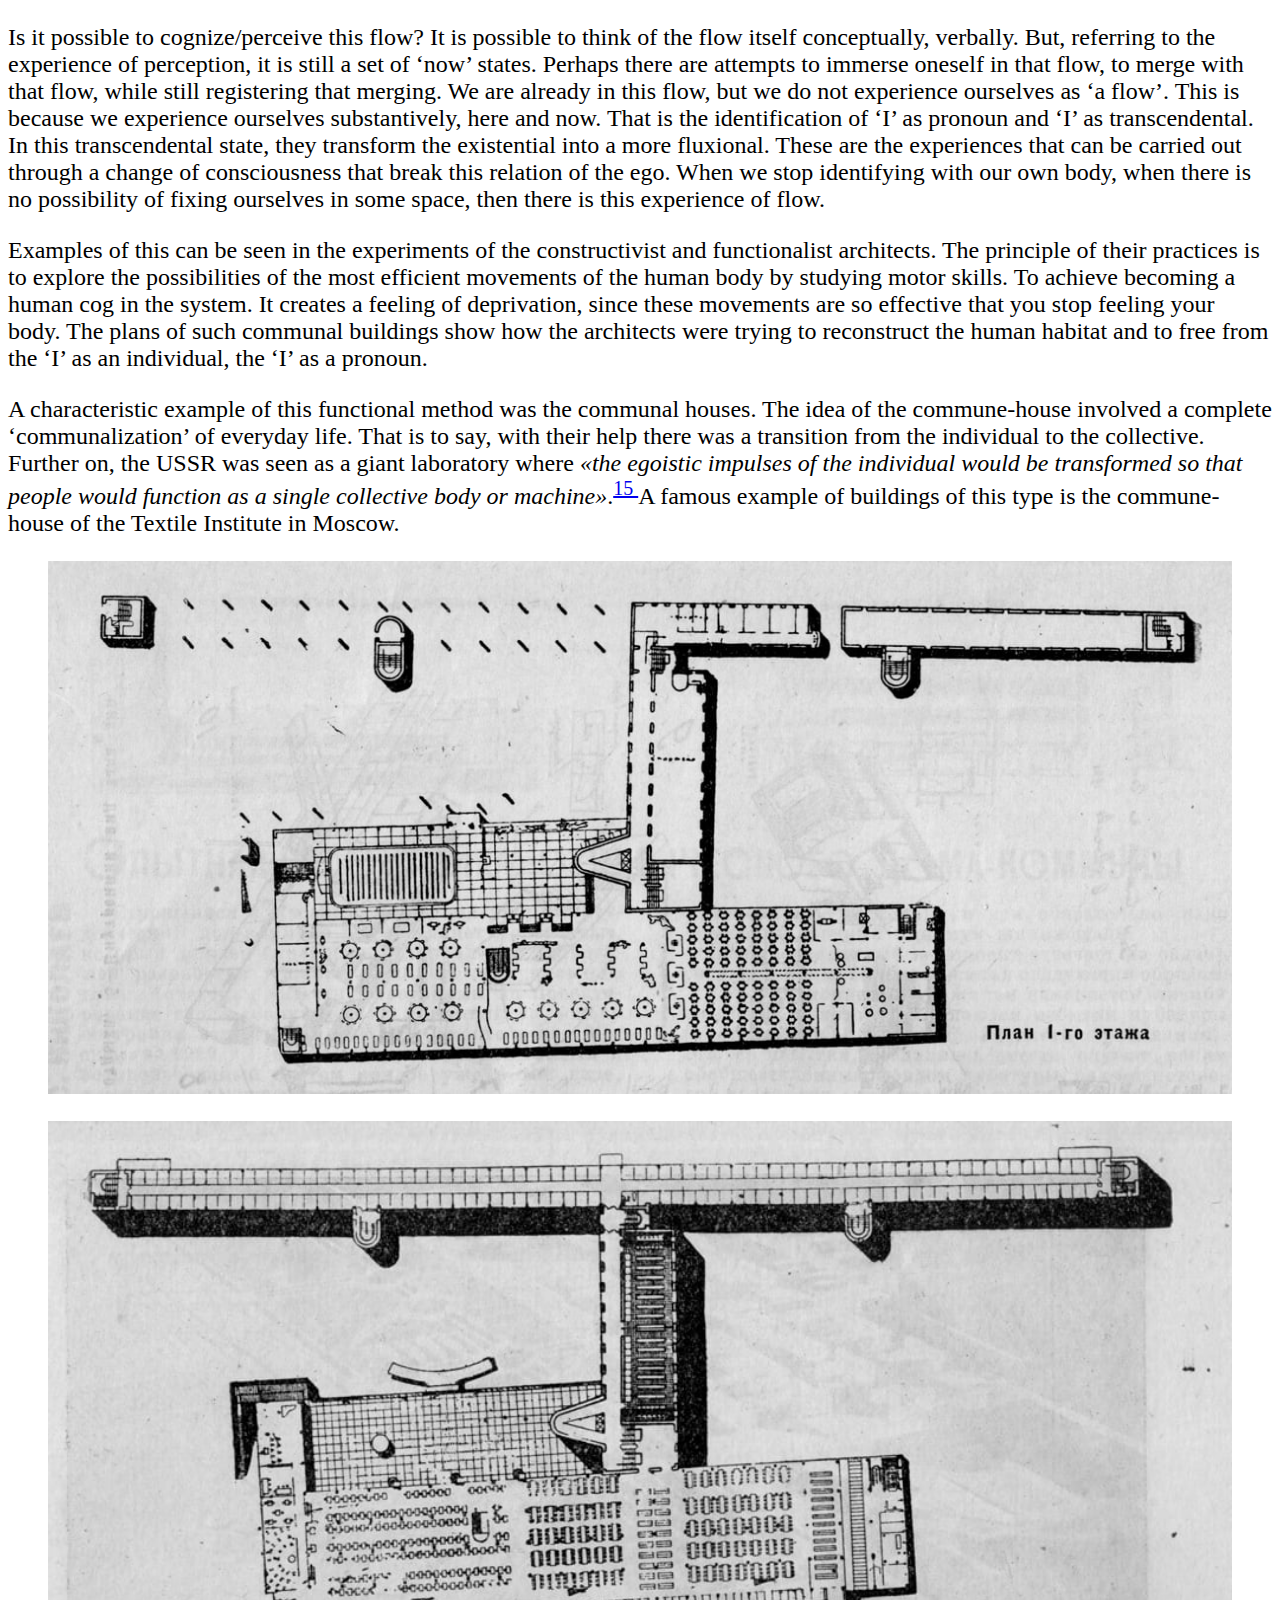
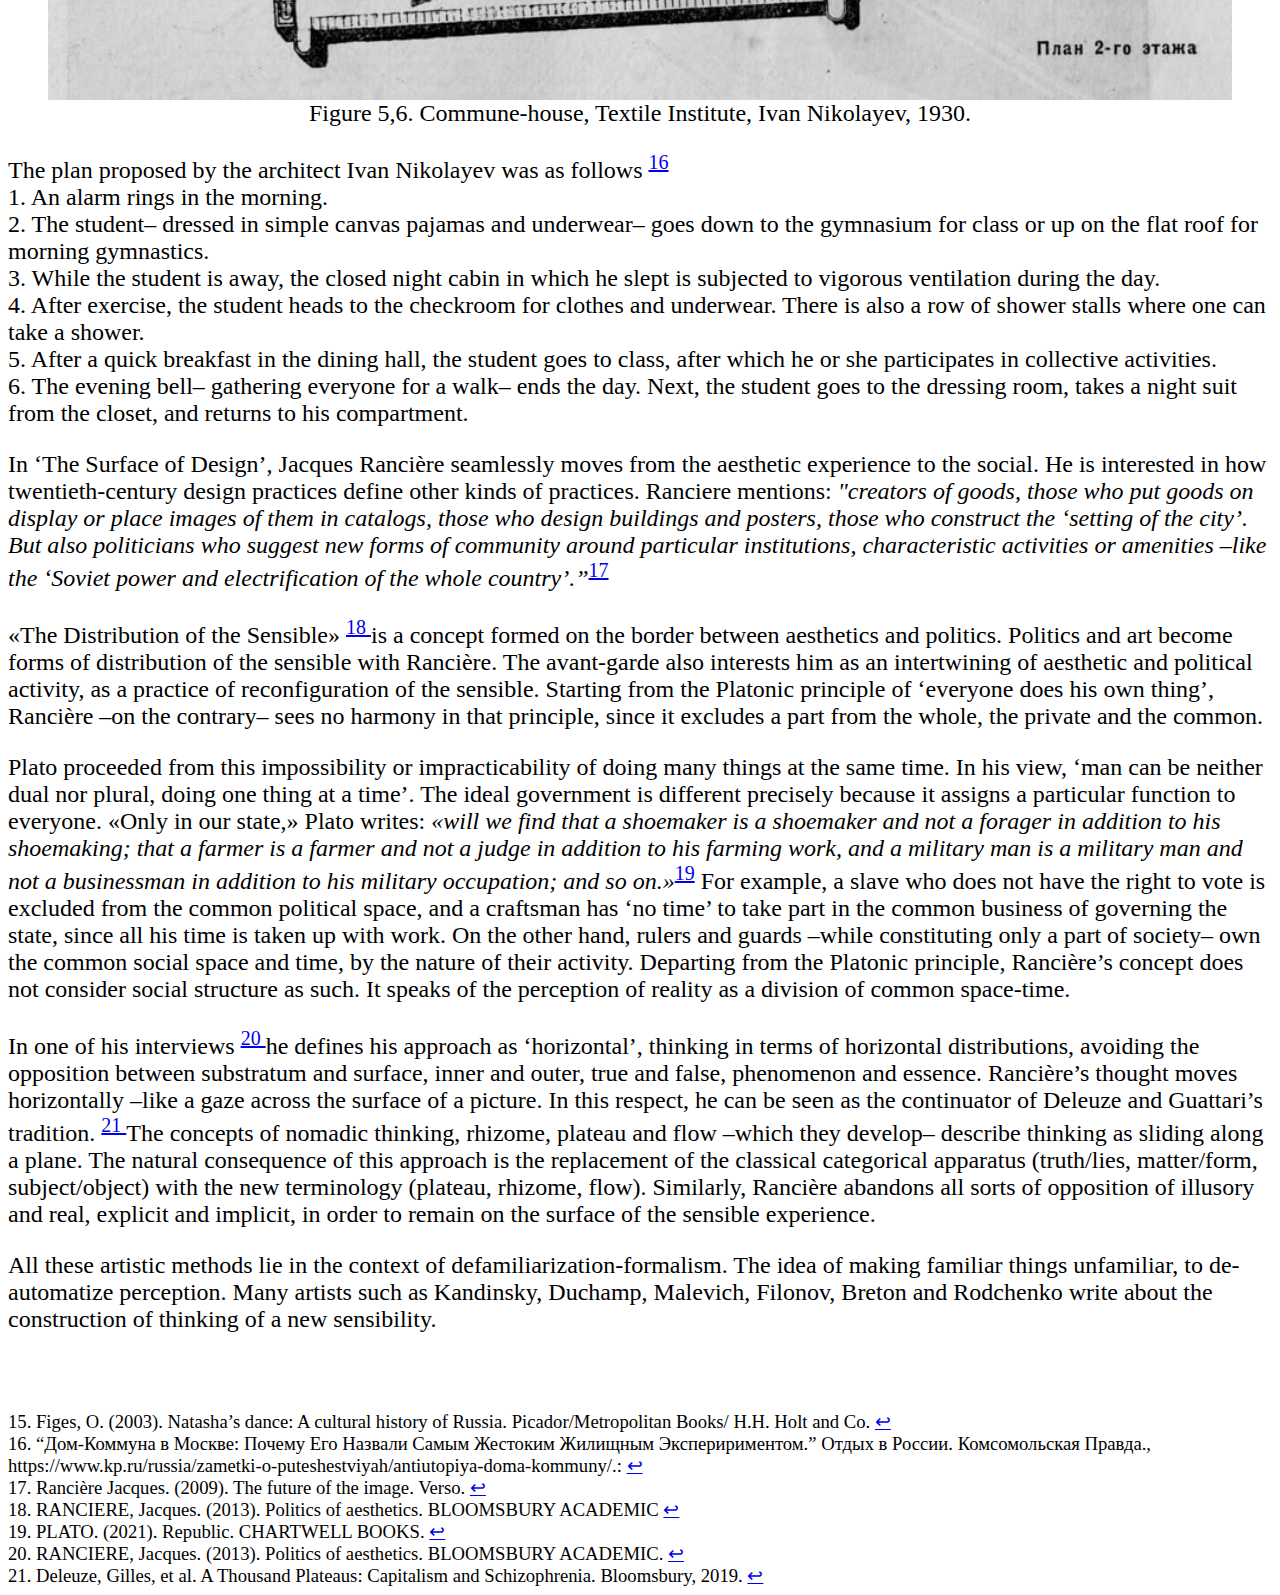
<file: reconfiguration.html>
<!DOCTYPE html>
<html>
  <head>
    <meta charset="UTF-8">
    <meta name="viewport" content="width=device-width, initial-scale=1.0">
    <title>The web site of aiymthesis</title>
    <!-- The style.css file allows you to change the look of your web pages.
         If you include the next line in all your web pages, they will all share the same look.
         This makes it easier to make new pages for your site. -->
    <link rel="stylesheet" href="style.css">
  </head>
  <body>
    

    <p>Is it possible to cognize/perceive this flow? It is possible to think of the flow itself conceptually, verbally. But, referring to the experience of perception, it is still a set of ‘now’ states. Perhaps there are attempts to immerse oneself in that flow, to merge with that flow, while still registering that merging. We are already in this flow, but we do not experience ourselves as ‘a flow’. This is because we experience ourselves substantively, here and now. That is the identification of ‘I’ as pronoun and ‘I’ as transcendental. In this transcendental state, they transform the existential into a more fluxional. These are the experiences that can be carried out through a change of consciousness that break this relation of the ego. When we stop identifying with our own body, when there is no possibility of fixing ourselves in some space, then there is this experience of flow.</p>

<p>Examples of this can be seen in the experiments of the constructivist and functionalist architects. The principle of their practices is to explore the possibilities of the most efficient movements of the human body by studying motor skills. To achieve becoming a human cog in the system. It creates a feeling of deprivation, since these movements are so effective that you stop feeling your body. The plans of such communal buildings show how the architects were trying to reconstruct the human habitat and to free from the ‘I’ as an individual, the ‘I’ as a pronoun. </p>
 
<p>A characteristic example of this functional method was the communal houses. The idea of the commune-house involved a complete ‘communalization’ of everyday life. That is to say, with their help there was a transition from the individual to the collective. Further on, the USSR was seen as a giant laboratory where <i>«the egoistic impulses of the individual would be transformed so that people would function as a single collective body or machine»</i>.<sup class="footnote"><a id="fnref-15" href="#fn-15">15 </a></sup> A famous example of buildings of this type is the commune-house of the Textile Institute in Moscow.
<figure>
<img src="assets/dom1.jpg" id="images" style="display:block"><br>
  <img src="assets/dom2.jpg" id="images" style="display:block">
  <center>
  <figcaption>Figure 5,6. Commune-house, Textile Institute, Ivan Nikolayev, 1930.</figcaption>
</center>
</figure>

<p>The plan proposed by the architect Ivan Nikolayev was as follows <sup class="footnote"><a id="fnref-16" href="#fn-16">16 </a></sup> <br>
1. An alarm rings in the morning. <br>2. The student– dressed in simple canvas pajamas and underwear– goes down to the gymnasium for class or up on the flat roof for morning gymnastics.<br> 3. While the student is away, the closed night cabin in which he slept is subjected to vigorous ventilation during the day.<br> 4. After exercise, the student heads to the checkroom for clothes and underwear. There is also a row of shower stalls where one can take a shower. <br>5. After a quick breakfast in the dining hall, the student goes to class, after which he or she participates in collective activities.<br> 6. The evening bell– gathering everyone for a walk– ends the day. Next, the student goes to the dressing room, takes a night suit from the closet, and returns to his compartment.</p>
<p>In ‘The Surface of Design’, Jacques Rancière seamlessly moves from the aesthetic experience to the social. He is interested in how twentieth-century design practices define other kinds of practices. Ranciere mentions: <i>"creators of goods, those who put goods on display or place images of them in catalogs, those who design buildings and posters, those who construct the ‘setting of the city’. But also politicians who suggest new forms of community around particular institutions, characteristic activities or amenities –like the ‘Soviet power and electrification of the whole country’.”</i><sup class="footnote"><a id="fnref-17" href="#fn-17">17 </a></sup></p>

<p>«The Distribution of the Sensible» <sup class="footnote"><a id="fnref-18" href="#fn-18">18 </a></sup> is a concept formed on the border between aesthetics and politics. Politics and art become forms of distribution of the sensible with Rancière. The avant-garde also interests him as an intertwining of aesthetic and political activity, as a practice of reconfiguration of the sensible. Starting from the Platonic principle of ‘everyone does his own thing’, Rancière –on the contrary– sees no harmony in that principle, since it excludes a part from the whole, the private and the common.</p> 
<p>Plato proceeded from this impossibility or impracticability of doing many things at the same time. In his view, ‘man can be neither dual nor plural, doing one thing at a time’. The ideal government is different precisely because it assigns a particular function to everyone. «Only in our state,» Plato writes: <i>«will we find that a shoemaker is a shoemaker and not a forager in addition to his shoemaking; that a farmer is a farmer and not a judge in addition to his farming work, and a military man is a military man and not a businessman in addition to his military occupation; and so on.»</i><sup class="footnote"><a id="fnref-19" href="#fn-19">19</a></sup> For example, a slave who does not have the right to vote is excluded from the common political space, and a craftsman has ‘no time’ to take part in the common business of governing the state, since all his time is taken up with work.
On the other hand, rulers and guards –while constituting only a part of society– own the common social space and time, by the nature of their activity. Departing from the Platonic principle, Rancière’s concept does not consider social structure as such. It speaks of the perception of reality as a division of common space-time.</p>

<p>In one of his interviews <sup class="footnote"><a id="fnref-20" href="#fn-20">20 </a></sup> he defines his approach as ‘horizontal’, thinking in terms of horizontal distributions, avoiding the opposition between substratum and surface, inner and outer, true and false, phenomenon and essence. Rancière’s thought moves horizontally –like a gaze across the surface of a picture. In this respect, he can be seen as the continuator of Deleuze and Guattari’s tradition. <sup class="footnote"><a id="fnref-21" href="#fn-21">21 </a></sup> The concepts of nomadic thinking, rhizome, plateau and flow –which they develop– describe thinking as sliding along a plane. The natural consequence of this approach is the replacement of the classical categorical apparatus (truth/lies, matter/form, subject/object) with the new terminology (plateau, rhizome, flow). Similarly, Rancière abandons all sorts of opposition of illusory and real, explicit and implicit, in order to remain on the surface of the sensible experience.</p>
<p>All these artistic methods lie in the context of defamiliarization-formalism. The idea of making familiar things unfamiliar, to de-automatize perception. Many artists such as Kandinsky, Duchamp, Malevich, Filonov, Breton and Rodchenko write about the construction of thinking of a new sensibility.
</p>
<br>
<br>
<footer style="font-size:14pt;">
      
        <foot id="fn-15" value="15">
15. Figes, O. (2003). Natasha’s dance: A cultural history of Russia. Picador/Metropolitan Books/
H.H. Holt and Co. <span class="footnotereverse"><a href="#fnref-15">↩</a></span>
<br>
<foot id="fn-16" value="16">
16. “Дом-Коммуна в Москве: Почему Его Назвали Самым Жестоким Жилищным Эксперириментом.” Отдых в России. Комсомольская Правда., https://www.kp.ru/russia/zametki-o-puteshestviyah/antiutopiya-doma-kommuny/.: <span class="footnotereverse"><a href="#fnref-16">↩</a></span>
<br>
<foot id="fn-17" value="17">
17. Rancière Jacques. (2009). The future of the image. Verso. <span class="footnotereverse"><a href="#fnref-17">↩</a></span>
<br>
<foot id="fn-18" value="18">
18. RANCIERE, Jacques. (2013). Politics of aesthetics. BLOOMSBURY ACADEMIC <span class="footnotereverse"><a href="#fnref-18">↩</a></span>
<br>
<foot id="fn-19" value="19">
19. PLATO. (2021). Republic. CHARTWELL BOOKS. <span class="footnotereverse"><a href="#fnref-19">↩</a></span>
<br>
<foot id="fn-20" value="20">
20. RANCIERE, Jacques. (2013). Politics of aesthetics. BLOOMSBURY ACADEMIC. <span class="footnotereverse"><a href="#fnref-20">↩</a></span>
<br>
<foot id="fn-21" value="21">
21. Deleuze, Gilles, et al. A Thousand Plateaus: Capitalism and Schizophrenia. Bloomsbury, 2019. <span class="footnotereverse"><a href="#fnref-21">↩</a></span>
  </body>
</footer>
</html>
</file>
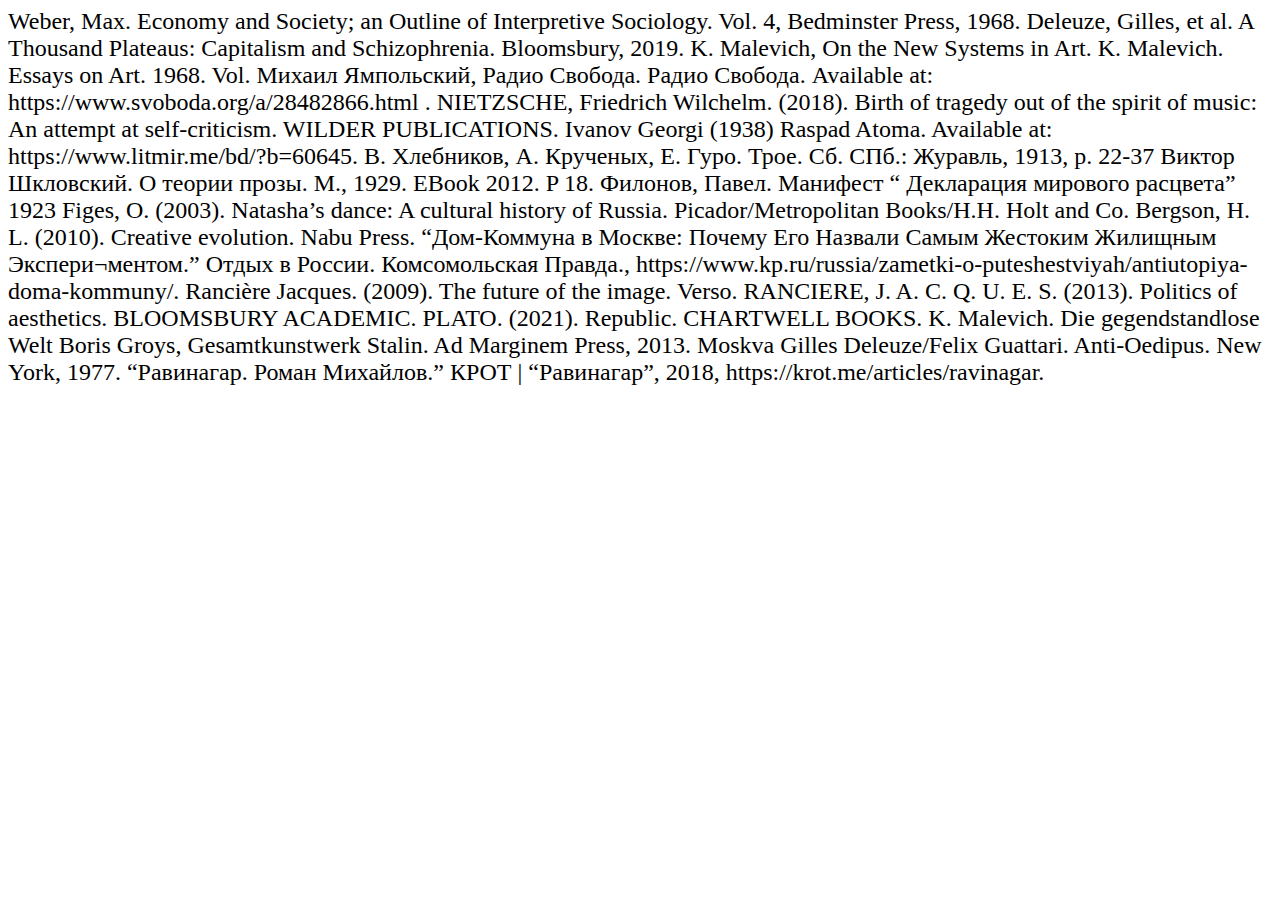
<file: schizo.html>
<!DOCTYPE html>
<html>
  <head>
    <meta charset="UTF-8">
    <meta name="viewport" content="width=device-width, initial-scale=1.0">
    <title>The web site of aiymthesis</title>
    <!-- The style.css file allows you to change the look of your web pages.
         If you include the next line in all your web pages, they will all share the same look.
         This makes it easier to make new pages for your site. -->
    <link rel="stylesheet" href="style.css">
  </head>
  <body>
    

    Weber, Max. Economy and Society; an Outline of Interpretive Sociology. Vol. 4, Bedminster Press, 1968.
Deleuze, Gilles, et al. A Thousand Plateaus: Capitalism and Schizophrenia. Bloomsbury, 2019.
K. Malevich, On the New Systems in Art. K. Malevich. Essays on Art. 1968. Vol. Михаил Ямпольский, Радио Свобода. Радио Свобода. Available at: https://www.svoboda.org/a/28482866.html .
NIETZSCHE, Friedrich Wilchelm. (2018). Birth of tragedy out of the spirit of music: An attempt at self-criticism. WILDER PUBLICATIONS.
Ivanov Georgi (1938) Raspad Atoma. Available at: https://www.litmir.me/bd/?b=60645.
В. Хлебников, А. Крученых, Е. Гуро. Трое. Сб. СПб.: Журавль, 1913, p. 22-37
Виктор Шкловский. О теории прозы. М., 1929. EBook 2012. P 18.
Филонов, Павел. Манифест “ Декларация мирового расцвета” 1923
Figes, O. (2003). Natasha’s dance: A cultural history of Russia. Picador/Metropolitan Books/H.H. Holt and Co.
Bergson, H. L. (2010). Creative evolution. Nabu Press.
“Дом-Коммуна в Москве: Почему Его Назвали Самым Жестоким Жилищным Экспери¬ментом.” Отдых в России. Комсомольская Правда., https://www.kp.ru/russia/zametki-o-puteshestviyah/antiutopiya-doma-kommuny/.
Rancière Jacques. (2009). The future of the image. Verso.
RANCIERE, J. A. C. Q. U. E. S. (2013). Politics of aesthetics. BLOOMSBURY ACADEMIC.
PLATO. (2021). Republic. CHARTWELL BOOKS.
K. Malevich. Die gegendstandlose Welt
Boris Groys, Gesamtkunstwerk Stalin. Ad Marginem Press, 2013. Moskva
Gilles Deleuze/Felix Guattari. Anti-Oedipus. New York, 1977.
“Равинагар. Роман Михайлов.” КРОТ | “Равинагар”, 2018, https://krot.me/articles/ravinagar.


  </body>
</html>
</file>
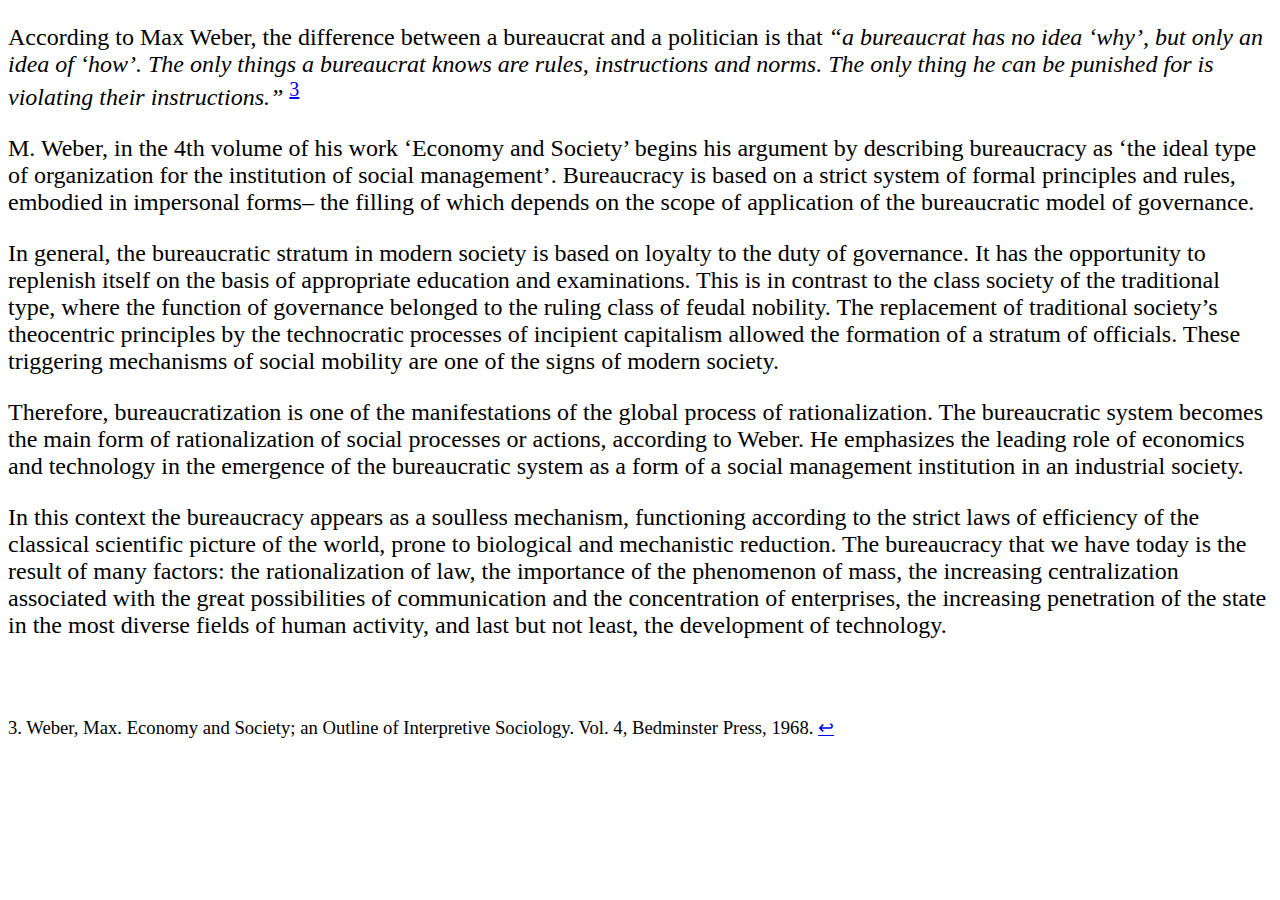
<file: the_principle.html>
<!DOCTYPE html>
<html>
  <head>
    <meta charset="UTF-8">
    <meta name="viewport" content="width=device-width, initial-scale=1.0">
    <title>The web site of aiymthesis</title>
    <!-- The style.css file allows you to change the look of your web pages.
         If you include the next line in all your web pages, they will all share the same look.
         This makes it easier to make new pages for your site. -->
    <link rel="stylesheet" href="style.css">
    <!DOCTYPE html>
<html>
  <head>
    <meta charset="UTF-8">
    <meta name="viewport" content="width=device-width, initial-scale=1.0">
    
    <link rel="stylesheet" href="style.css">
    <script src="site.js" defer></script>
  
  <body>
    

    <p>According to Max Weber, the difference between a bureaucrat and a politician is that <i>“a bureaucrat has no idea ‘why’, but only an idea of ‘how’. The only things a bureaucrat knows are rules, instructions and norms. The only thing he can be punished for is violating their instructions.”</i> <sup class="footnote"><a id="fnref-3" href="#fn-3">3  </a></sup>
    <p>M. Weber, in the 4th volume of his work ‘Economy and Society’ begins his argument by describing bureaucracy as ‘the ideal type of organization for the institution of social management’. Bureaucracy is based on a strict system of formal principles and rules, embodied in impersonal forms– the filling of which depends on the scope of application of the bureaucratic model of governance.</p>

    <p>In general, the bureaucratic stratum in modern society is based on loyalty to the duty of governance. It has the opportunity to replenish itself on the basis of appropriate education and examinations. This is in contrast to the class society of the traditional type, where the function of governance belonged to the ruling class of feudal nobility. The replacement of traditional society’s theocentric principles by the technocratic processes of incipient capitalism allowed the formation of a stratum of officials. These triggering mechanisms of social mobility are one of the signs of modern society.</p> 
    <p>Therefore, bureaucratization is one of the manifestations of the global process of rationalization. The bureaucratic system becomes the main form of rationalization of social processes or actions, according to Weber. He emphasizes the leading role of economics and technology in the emergence of the bureaucratic system as a form of a social management institution in an industrial society.</p>
    <p>In this context the bureaucracy appears as a soulless mechanism, functioning according to the strict laws of efficiency of the classical scientific picture of the world, prone to biological and mechanistic reduction. The bureaucracy that we have today is the result of many factors: the rationalization of law, the importance of the phenomenon of mass, the increasing centralization associated with the great possibilities of communication and the concentration of enterprises, the increasing penetration of the state in the most diverse fields of human activity, and last but not least, the development of technology. </p>
    <br>
    <br>
<footer style="font-size:14pt;">
      
        <foot id="fn-3" value="3">
   3. Weber, Max. Economy and Society; an Outline of Interpretive Sociology. Vol. 4, Bedminster Press, 1968. <span class="footnotereverse"><a href="#fnref-3">↩</a></span>
        
      
</footer>

  </body>
</html>
</file>
<file: style.css>
body {
  background-color: white;
  color: black;
  font-family: Times;
  font-size: 18pt;
/*  margin-left: 100px;
  margin-right: 100px;*/
}

.hidden{
  display:none;
}

h1 br { display: none }
iframe {
  width: 1320px;
  max-width: 100%;
  
  overflow-x: hidden;
}  


ul{
  width: 1320px;
  max-width: 100%;
  height: 100px;
  margin: 0 auto;
  list-style-type: none;
/*  margin: 0;*/
  padding: 0;
  overflow: hidden;
  background-color: white;
  outline:5px;
  display: flex;
  flex-wrap: wrap;
  overflow-x:auto;

/*    -ms-overflow-style: none;
  scrollbar-width: none;*/
}
ul::-webkit-scrollbar {
  display: none;
}

li {
/*  float: left;*/

  border-right:1px solid #bbb;
  border-bottom:1px solid #bbb;
flex: 1;
display: flex;
justify-content: center;
align-items: center;
}

li:last-child {
  border-right: none;
}

 li a {
  display: block;
  color: black;
  text-align: center;
  padding: 14px 16px;
  text-decoration: none;
}
center + div {
  width: 1320px;
  max-width: 100%;
  margin: 0 auto;
}
input[disabled] + label,
.disabled {
  color: rgb(0,0,0,.5);
  pointer-events: none;
}
li:has(.active) {
  background-color: #0080ff;
}
.button {
/*  border: none;
  color: white;
  background-color: #0080ff;
  padding: 15px 32px;
  text-align: center;
  text-decoration: none;
  display: inline-block;*/
font-family: initial;
  font-size: 18pt;
/*  margin: 4px 2px;*/
  cursor: pointer;
  float: right;
}

}
.button2 {
  border: none;
  color: blue;
  padding: 15px 32px;
  text-align: center;
  text-decoration: none;
  display: inline-block;
  font-size: 16px;
  margin: 4px 2px;
  cursor: pointer;
  float: center;
}
div.ex1 {
  background-color: white;
  width: 1310px;
  height: 450px;
  overflow-y: scroll;
}
img {
  width: 100%;
  height: auto;
}
.column{
  float: left;
  width: 49%;
  padding: 5px;
}
.row::after {
  content: "";
  clear: both;
  display: table;
}
</file>
